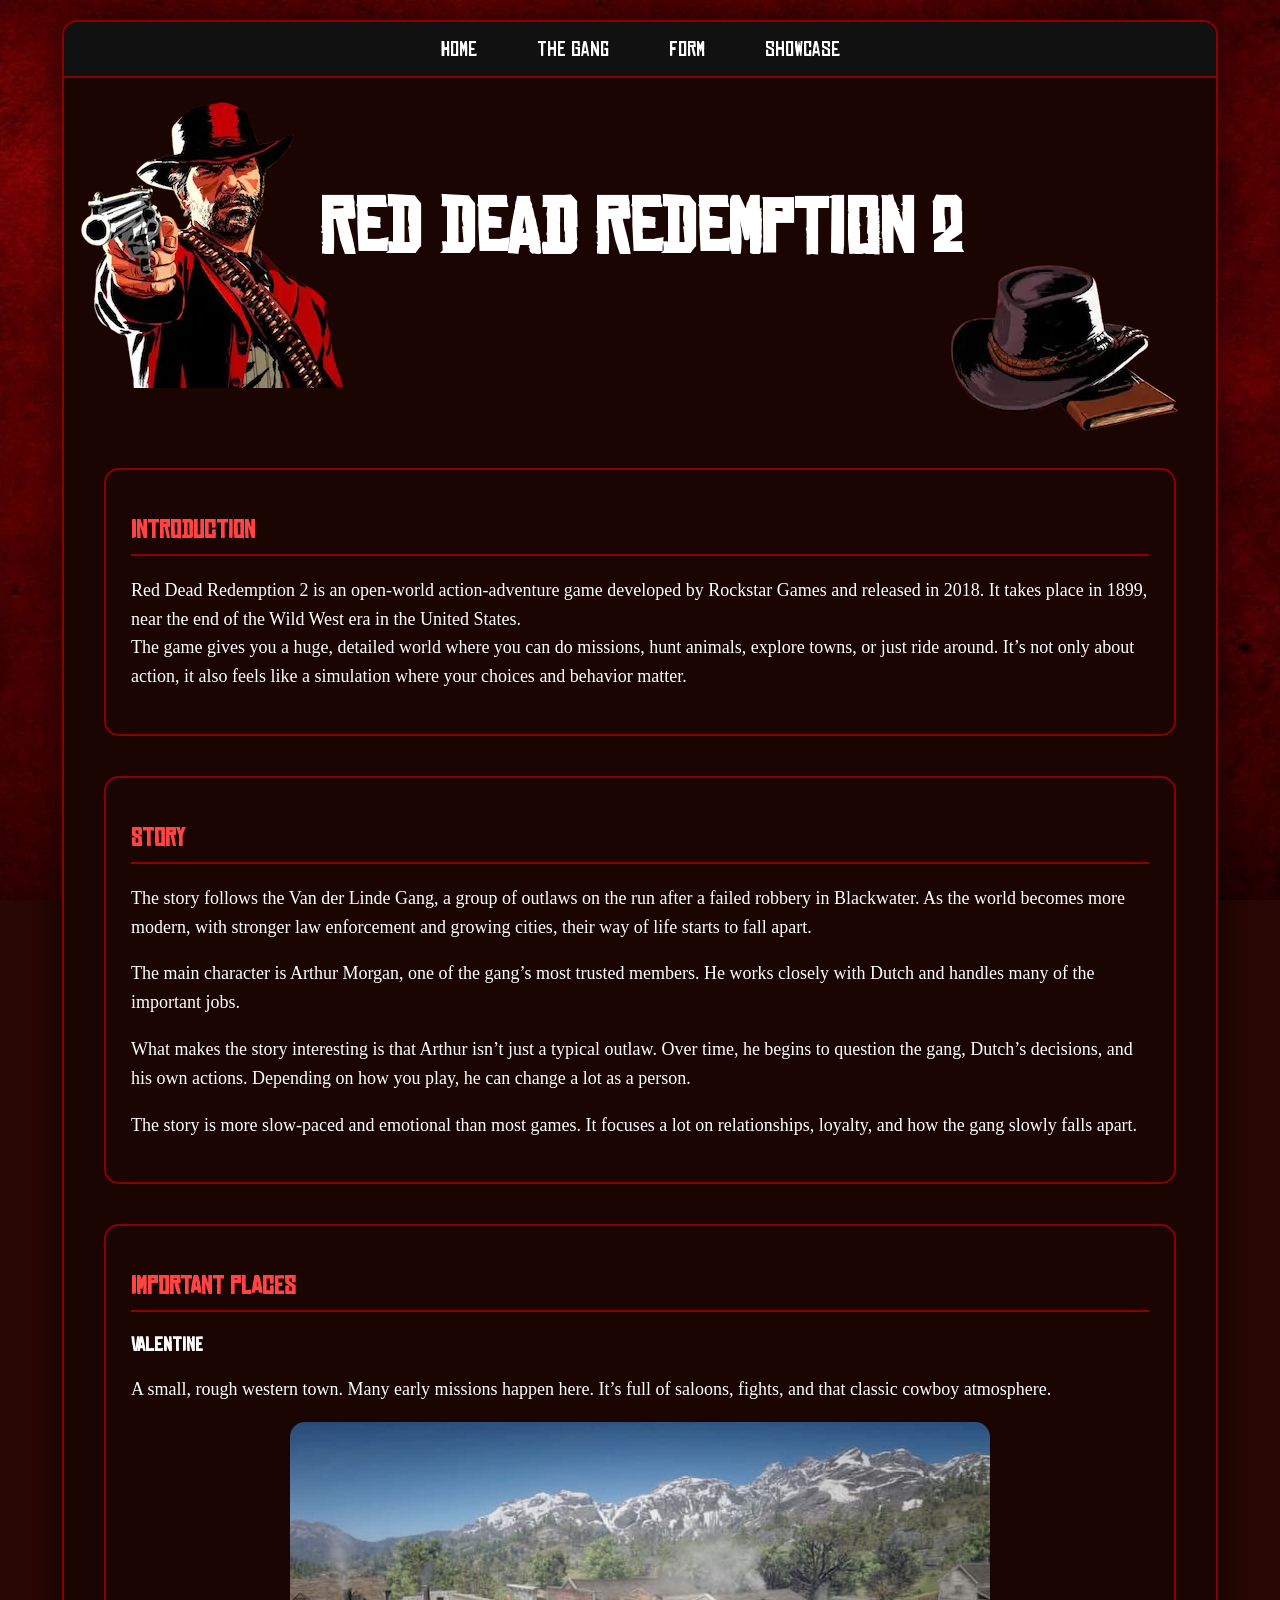
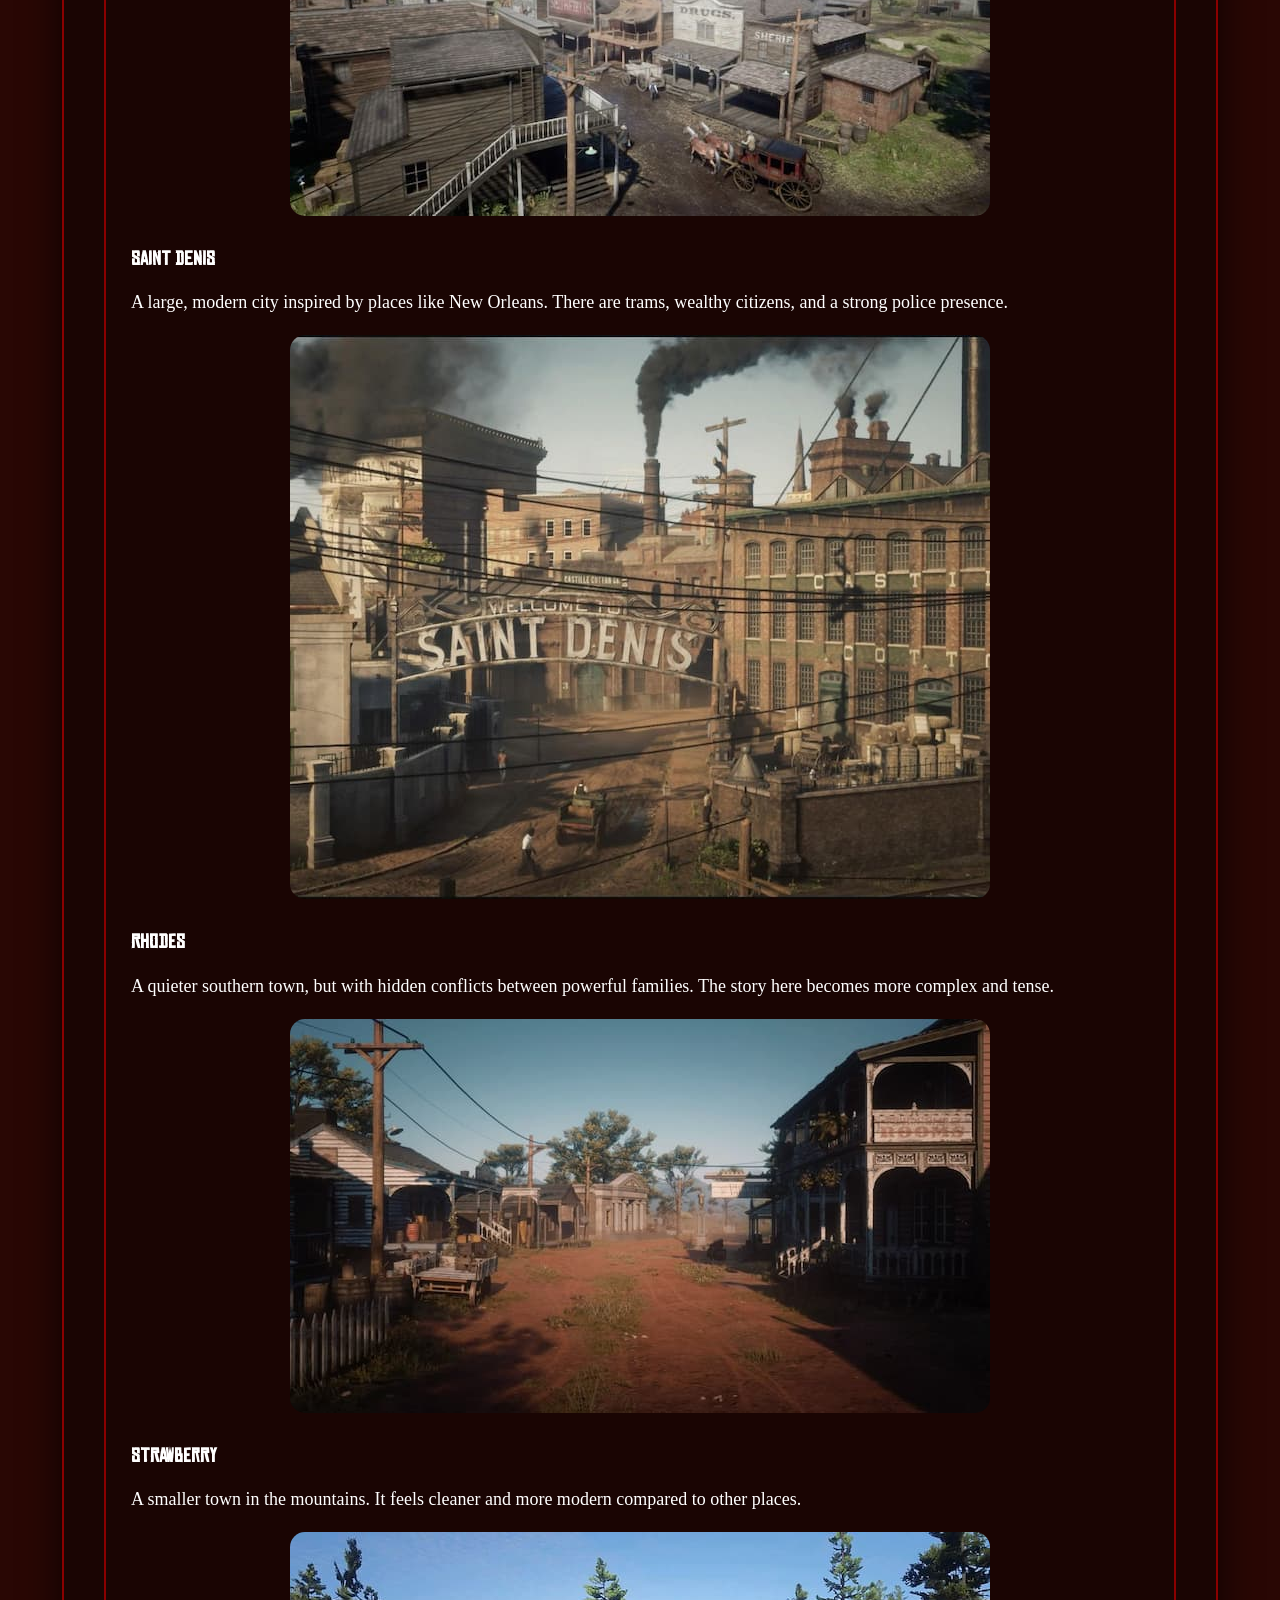
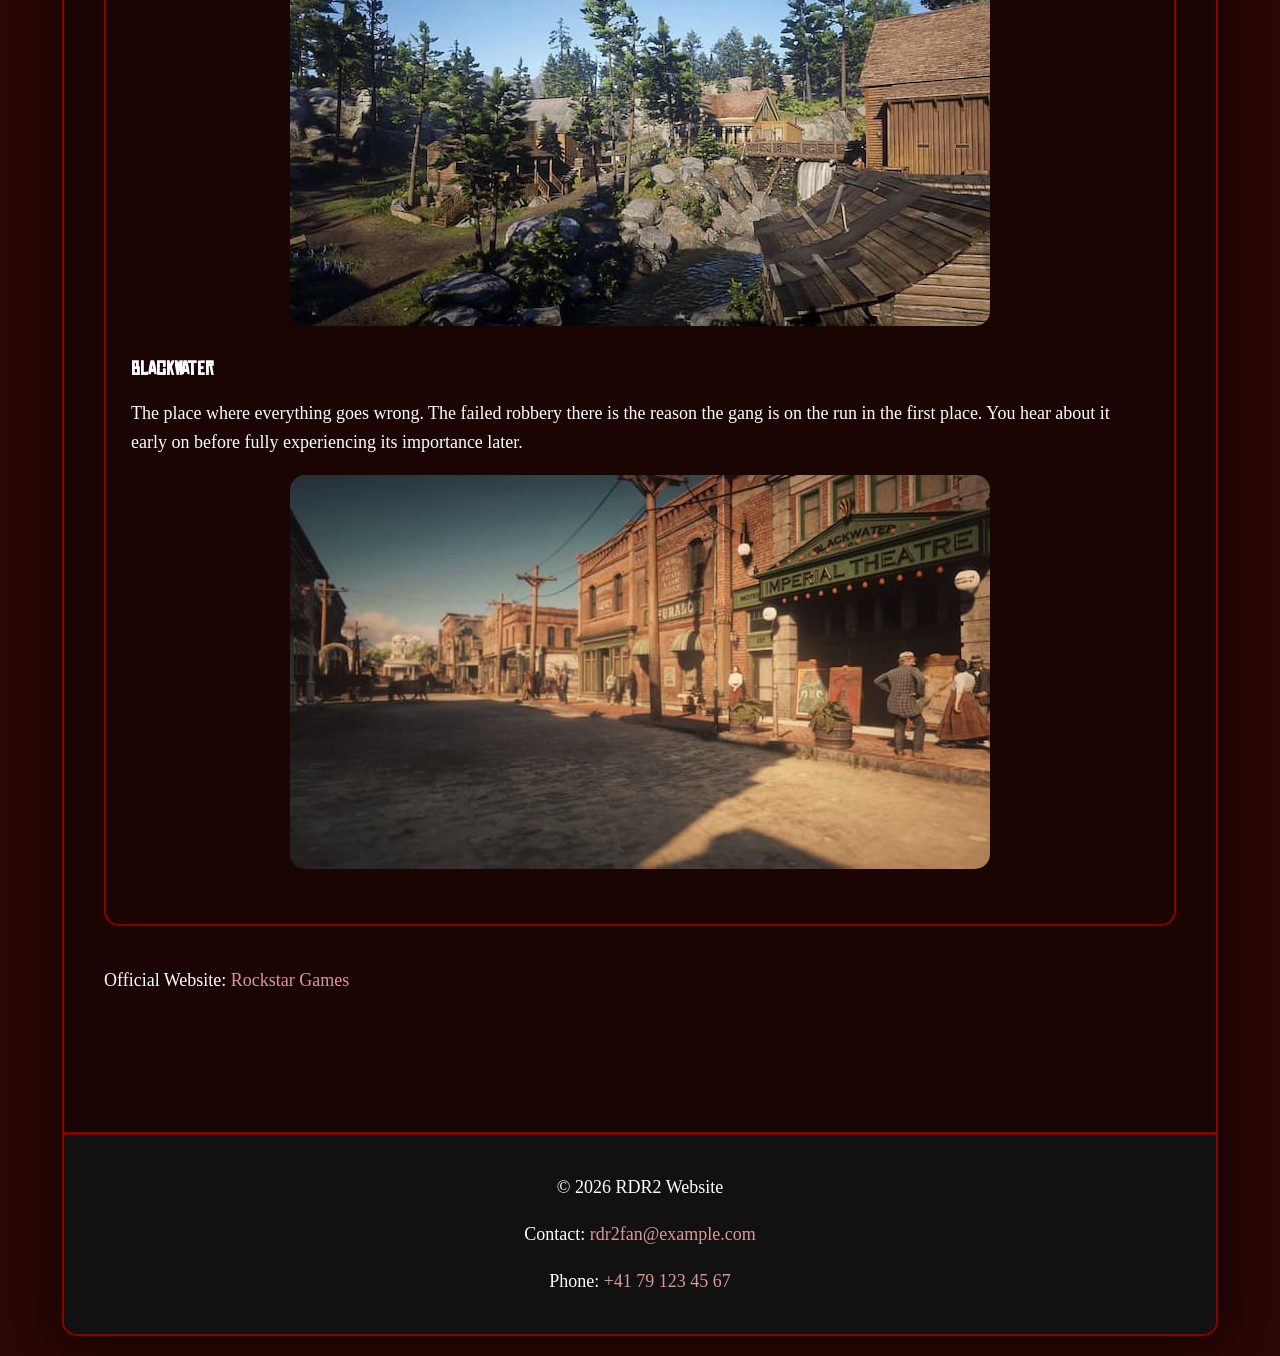
<file: index.html>
<!DOCTYPE html>
<html lang="en">
<head>
    <meta charset="UTF-8">
    <title>RDR2</title>
    <meta name="viewport" content="width=device-width, initial-scale=1.0">
    <meta name="description" content="Red Dead Redemption 2 Fan Website">
    <link rel="stylesheet" href="css/style.css">
</head>

<body>

<div class="page-container">

<header>
    <div class="navbar">
        <a href="index.html">Home</a>
        <a href="Gang.html">The Gang</a>
        <a href="form.html">Form</a>
        <a href="showcase.html">Showcase</a>

    </div>

    <div class="header">
        <h1 class="title">Red Dead Redemption 2</h1>
        <img loading="lazy" class="right-img" src="img/Arthur_Hat-removebg-preview.webp" alt="Arthur Hat">
        <img loading="lazy" class="left-img" src="img/Wallpaper_Arthur_Morgan___Red_Dead_Redemption_2-removebg-preview.webp"
             alt="Arthur Morgan">
    </div>
</header>

<main>

    <section>
        <h2>Introduction</h2>
        <p>
            Red Dead Redemption 2 is an open-world action-adventure game developed by Rockstar Games and released in
            2018. It takes place in 1899, near the end of the Wild West era in the United States.
            <br>
            The game gives you a huge, detailed world where you can do missions, hunt animals, explore towns, or just
            ride around. It’s not only about action, it also feels like a simulation where your choices and behavior
            matter.
        </p>
    </section>

    <section>
        <h2>Story</h2>
        <p>
            The story follows the Van der Linde Gang, a group of outlaws on the run after a failed robbery in
            Blackwater. As the world becomes more modern, with stronger law enforcement and growing cities, their way of
            life starts to fall apart.
        </p>
        <p>
            The main character is Arthur Morgan, one of the gang’s most trusted members. He works closely with Dutch and
            handles many of the important jobs.
        </p>
        <p>
            What makes the story interesting is that Arthur isn’t just a typical outlaw. Over time, he begins to
            question the gang, Dutch’s decisions, and his own actions. Depending on how you play, he can change a lot as
            a person.
        </p>
        <p>
            The story is more slow-paced and emotional than most games. It focuses a lot on relationships, loyalty, and
            how the gang slowly falls apart.
        </p>
    </section>

    <section>
        <h2>Important Places</h2>

        <h3>Valentine</h3>
        <p>A small, rough western town. Many early missions happen here. It’s full of saloons, fights, and that classic
            cowboy atmosphere.</p>

        <img loading="lazy" class="places" src="img/Valentine.jpg" alt="Valentine">

        <h3>Saint Denis</h3>
        <p>A large, modern city inspired by places like New Orleans. There are trams, wealthy citizens, and a strong
            police presence.</p>

        <img loading="lazy" class="places" src="img/Saint_denis.jpg" alt="Saint Denis">

        <h3>Rhodes</h3>
        <p>A quieter southern town, but with hidden conflicts between powerful families. The story here becomes more
            complex and tense.</p>

        <img loading="lazy" class="places" src="img/rhodes.jpg" alt="Rhodes">

        <h3>Strawberry</h3>
        <p>A smaller town in the mountains. It feels cleaner and more modern compared to other places.</p>

        <img loading="lazy" class="places" src="img/Strawberry.jpg" alt="Strawberry">

        <h3>Blackwater</h3>
        <p>The place where everything goes wrong. The failed robbery there is the reason the gang is on the run in the
            first place. You hear about it early on before fully experiencing its importance later.</p>

        <img loading="lazy" class="places" src="img/Blackwater.jpg" alt="Blackwater">

    </section>

    <p>
        Official Website:
        <a href="https://www.rockstargames.com/reddeadredemption2"
           target="_blank">
            Rockstar Games
        </a>
    </p>

</main>

<footer>
    <p>© 2026 RDR2 Website</p>
    <p>
        Contact:
        <a href="mailto:rdr2fan@example.com">
            rdr2fan@example.com
        </a>
    </p>
    <p>
        Phone:
        <a href="tel:+41791234567">
            +41 79 123 45 67
        </a>
    </p>
</footer>

</div>

</body>

</html>
</file>
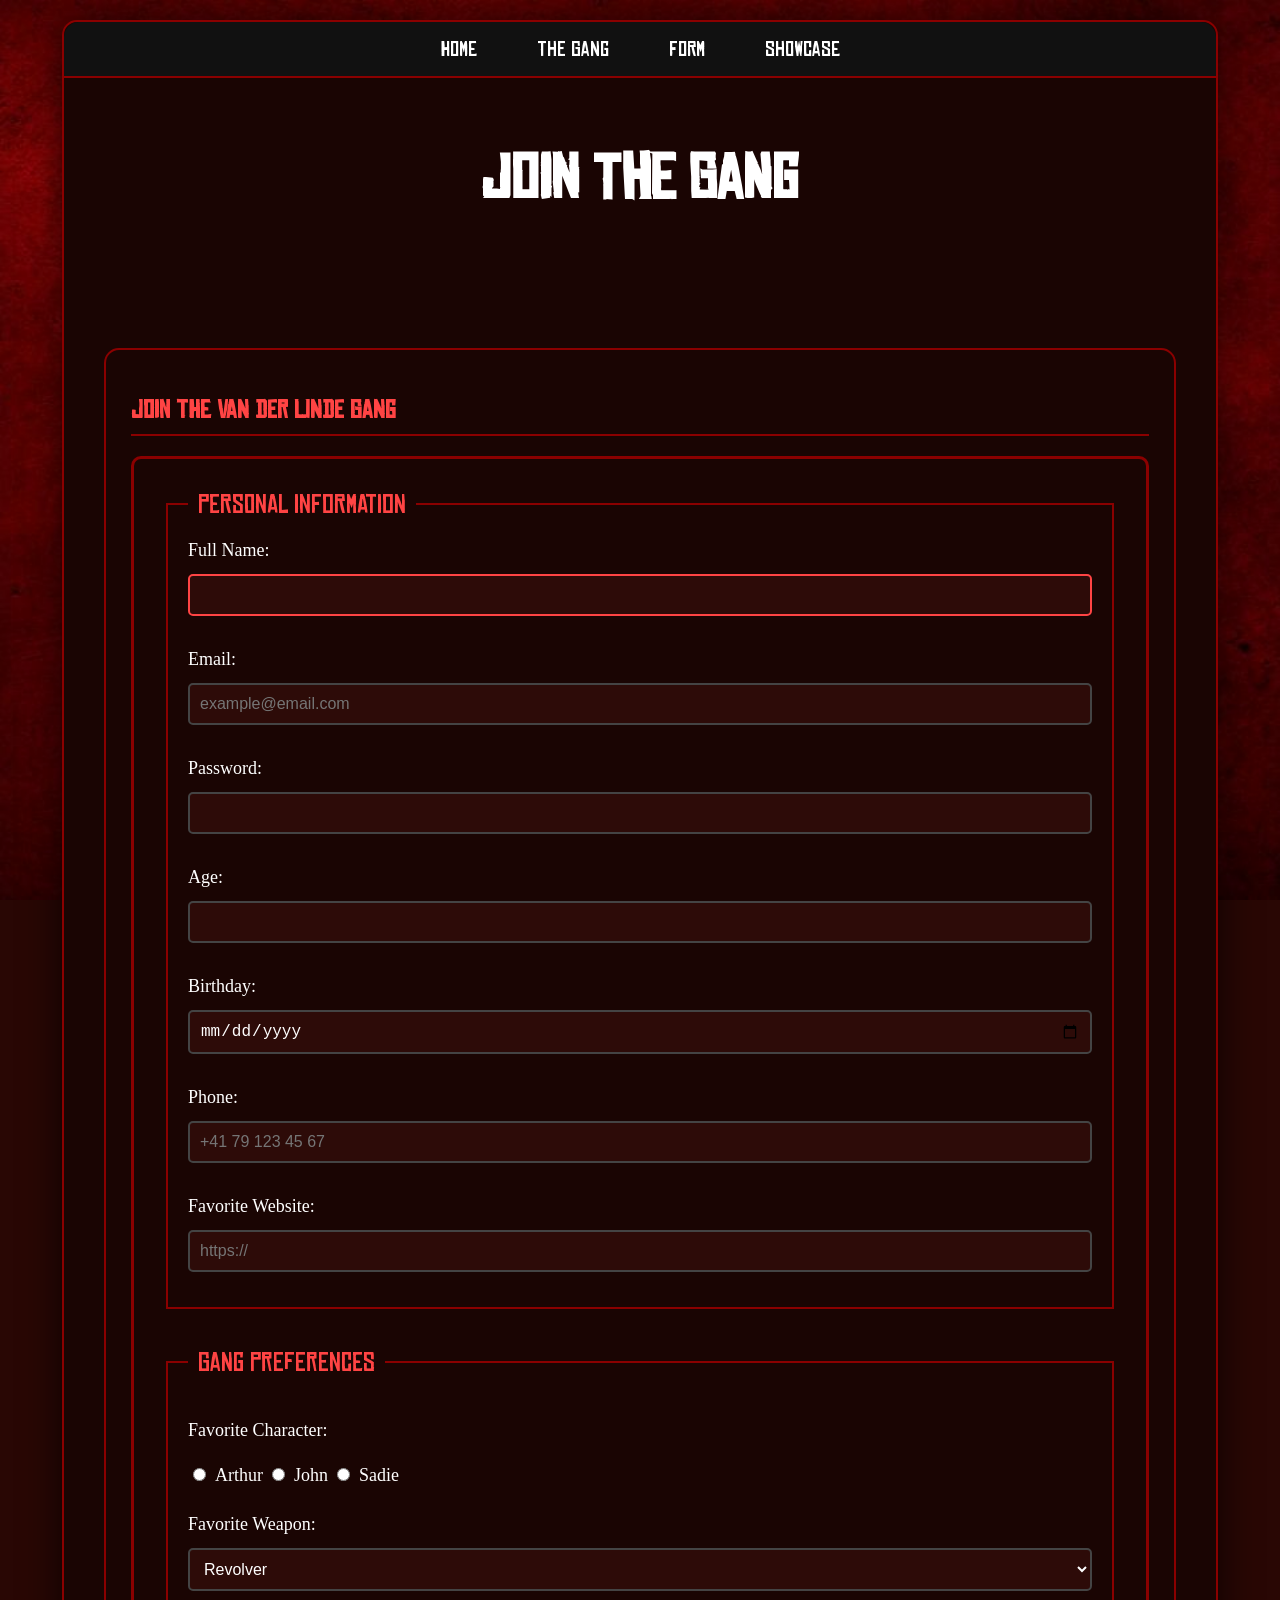
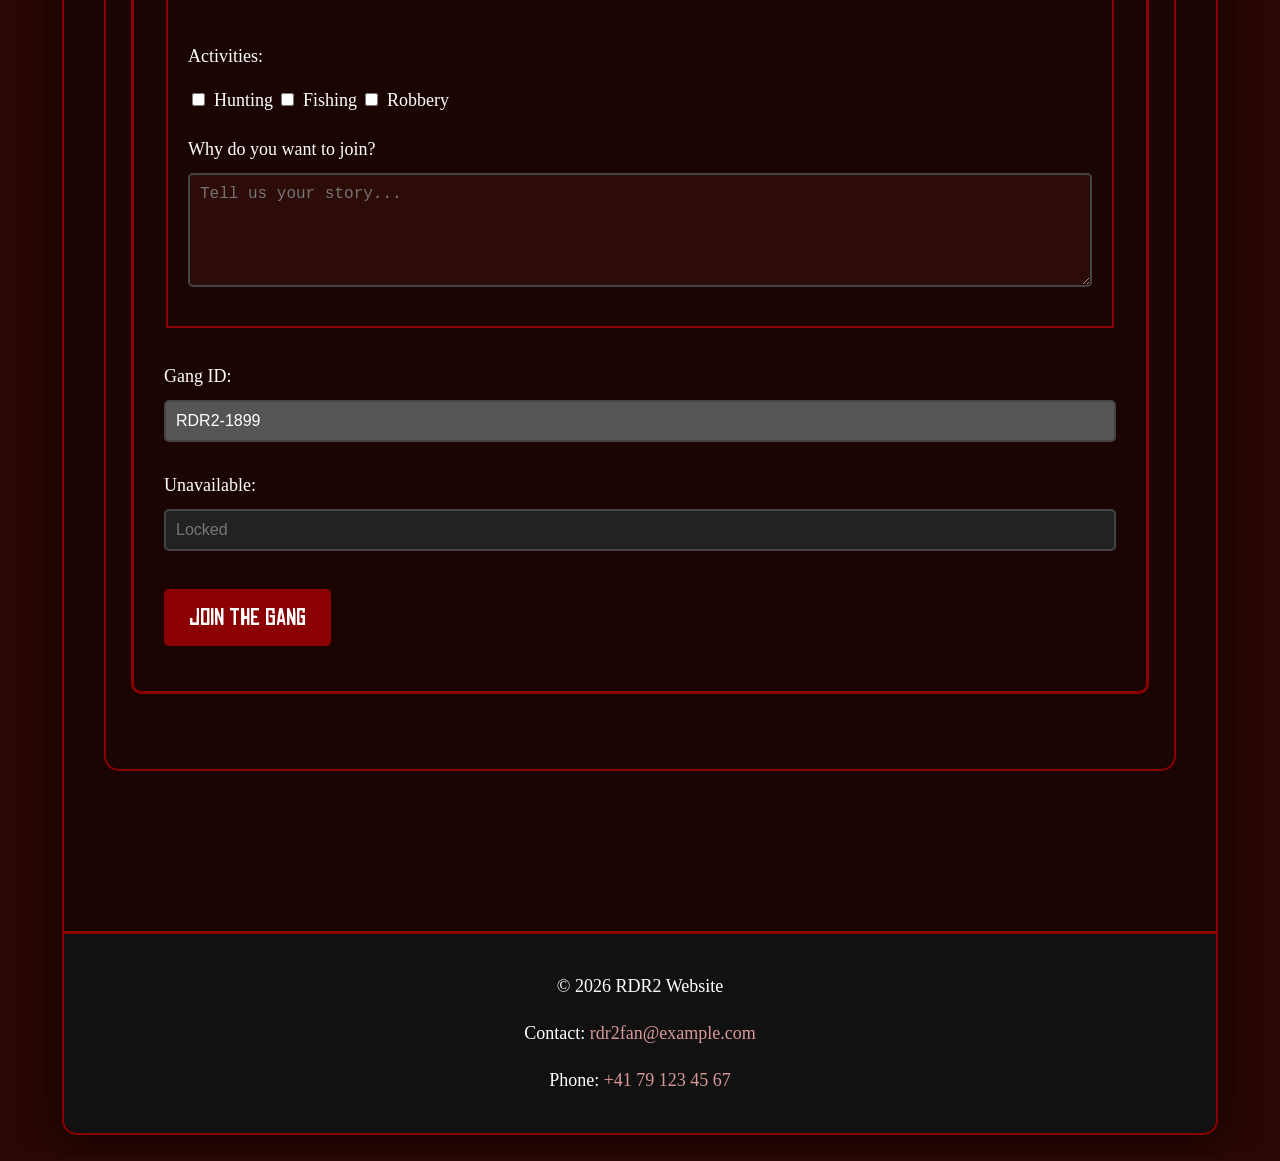
<file: form.html>
<!DOCTYPE html>
<html lang="en">
<head>
    <meta charset="UTF-8">
    <title>Showcase</title>
    <meta name="viewport" content="width=device-width, initial-scale=1.0">
    <link rel="stylesheet" href="css/style.css">
</head>

<body>

<div class="page-container">

<header>
    <div class="navbar">
        <a href="index.html">Home</a>
        <a href="Gang.html">The Gang</a>
        <a href="form.html">Form</a>
        <a href="showcase.html">Showcase</a>
    </div>

    <div class="header-gang">
        <h1 class="title-gang">Join The Gang</h1>
    </div>
</header>

<main>

    <section>
        <h2>Join the Van der Linde Gang</h2>

        <form action="https://gibm.becknet.ch/formular/formular.php" method="POST">

            <fieldset>
                <legend>Personal Information</legend>

                <label for="name">Full Name:</label>
                <input type="text" id="name" name="name"
                       required minlength="3" maxlength="30"
                       autofocus>

                <br><br>

                <label for="email">Email:</label>
                <input type="email" id="email" name="email"
                       placeholder="example@email.com"
                       required>

                <br><br>

                <label for="password">Password:</label>
                <input type="password" id="password" name="password"
                       required minlength="6">

                <br><br>

                <label for="age">Age:</label>
                <input type="number" id="age" name="age"
                       min="18" max="99">

                <br><br>

                <label for="birthday">Birthday:</label>
                <input type="date" id="birthday" name="birthday">

                <br><br>

                <label for="phone">Phone:</label>
                <input type="tel" id="phone" name="phone"
                       placeholder="+41 79 123 45 67">

                <br><br>

                <label for="website">Favorite Website:</label>
                <input type="url" id="website" name="website"
                       placeholder="https://">

            </fieldset>

            <br>

            <fieldset>
                <legend>Gang Preferences</legend>

                <p>Favorite Character:</p>

                <input type="radio" id="arthur" name="favorite_character" value="Arthur">
                <label for="arthur">Arthur</label>

                <input type="radio" id="john" name="favorite_character" value="John">
                <label for="john">John</label>

                <input type="radio" id="sadie" name="favorite_character" value="Sadie">
                <label for="sadie">Sadie</label>

                <br><br>

                <label for="weapon">Favorite Weapon:</label>

                <select id="weapon" name="weapon">
                    <option value="revolver">Revolver</option>
                    <option value="rifle">Rifle</option>
                    <option value="shotgun">Shotgun</option>
                </select>

                <br><br>

                <p>Activities:</p>

                <input type="checkbox" id="hunting" name="activities" value="Hunting">
                <label for="hunting">Hunting</label>

                <input type="checkbox" id="fishing" name="activities" value="Fishing">
                <label for="fishing">Fishing</label>

                <input type="checkbox" id="robbery" name="activities" value="Robbery">
                <label for="robbery">Robbery</label>

                <br><br>

                <label for="story">Why do you want to join?</label>
                <br>

                <textarea id="story" name="story"
                          rows="5" cols="40"
                          minlength="10"
                          maxlength="300"
                          placeholder="Tell us your story..."></textarea>

            </fieldset>

            <br>

            <label for="gangid">Gang ID:</label>
            <input type="text" id="gangid" value="RDR2-1899" readonly>

            <br><br>

            <label for="disabledfield">Unavailable:</label>
            <input type="text" id="disabledfield" value="Locked" disabled>

            <br><br>

            <input type="submit" value="Join the Gang">

        </form>

    </section>

</main>

<footer>
    <p>© 2026 RDR2 Website</p>
    <p>
        Contact:
        <a href="mailto:rdr2fan@example.com">
            rdr2fan@example.com
        </a>
    </p>
    <p>
        Phone:
        <a href="tel:+41791234567">
            +41 79 123 45 67
        </a>
    </p>
</footer>

</div>

</body>

</html>
</file>
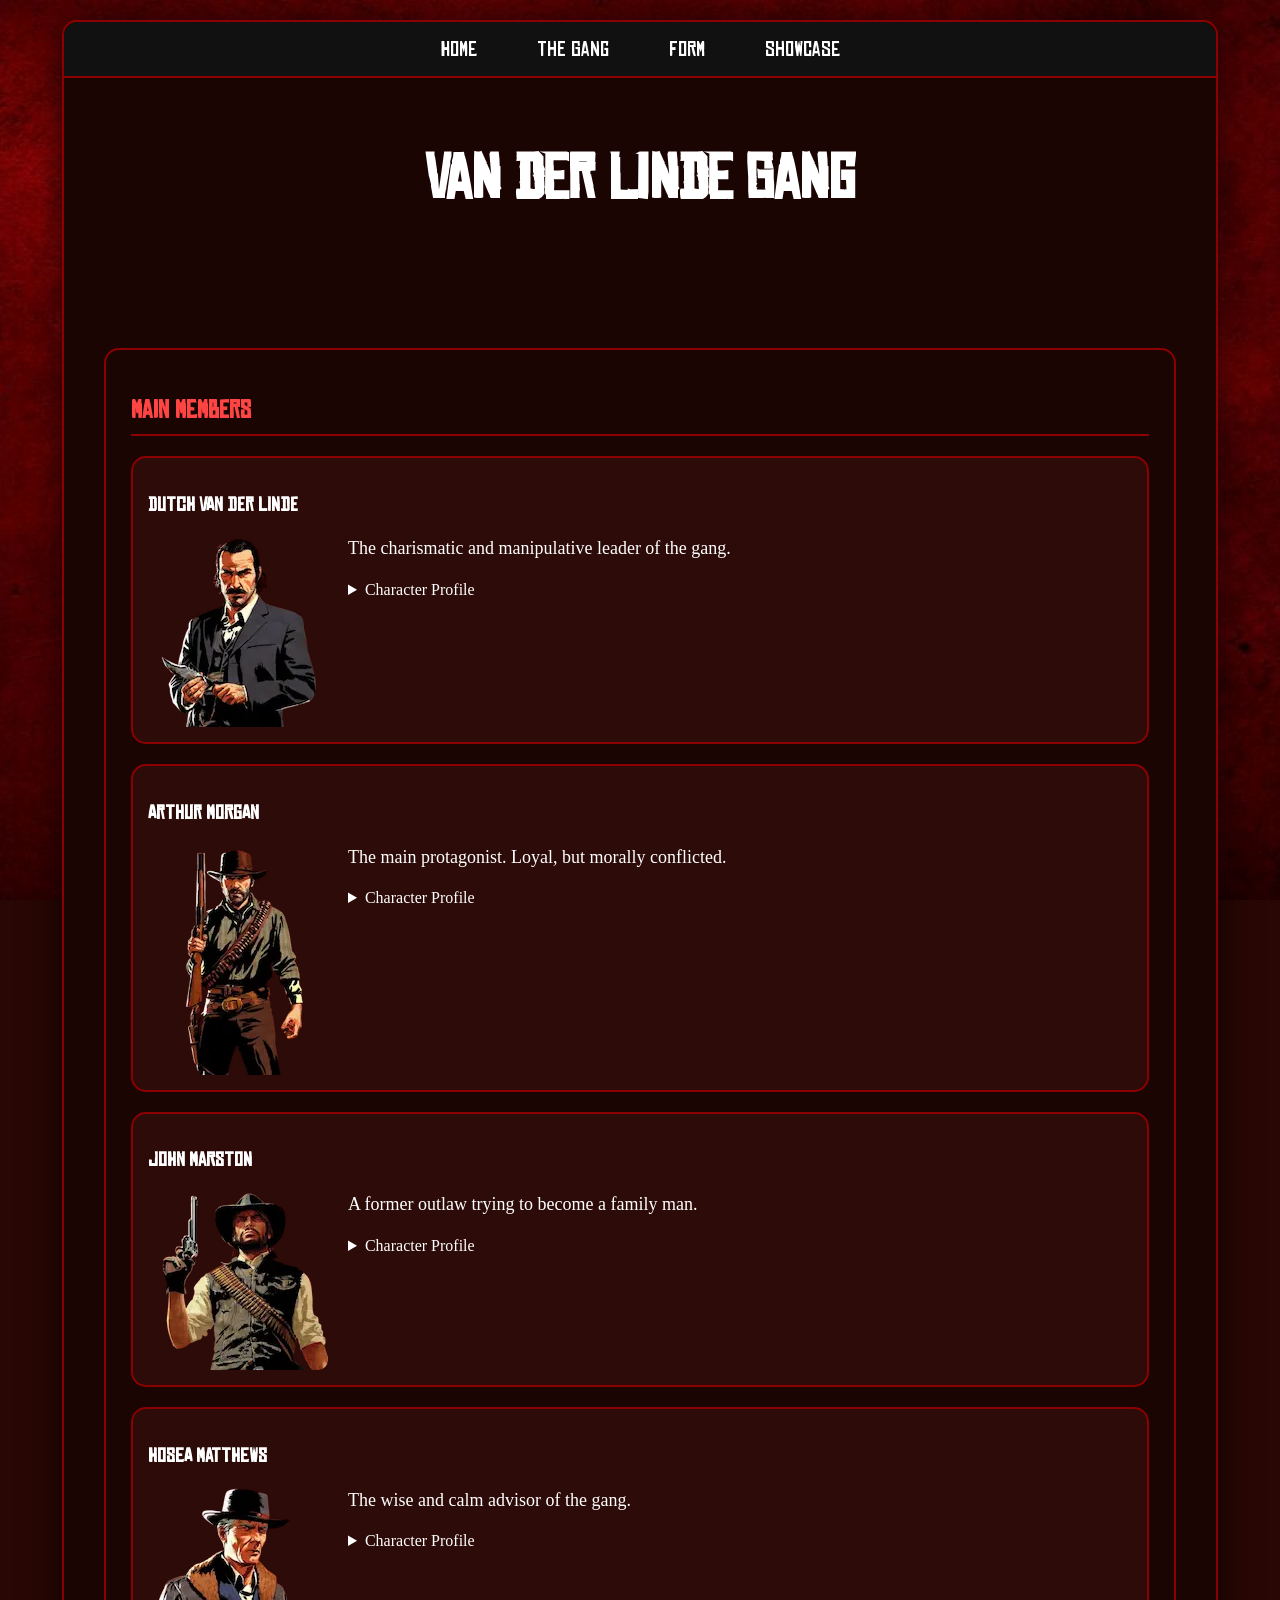
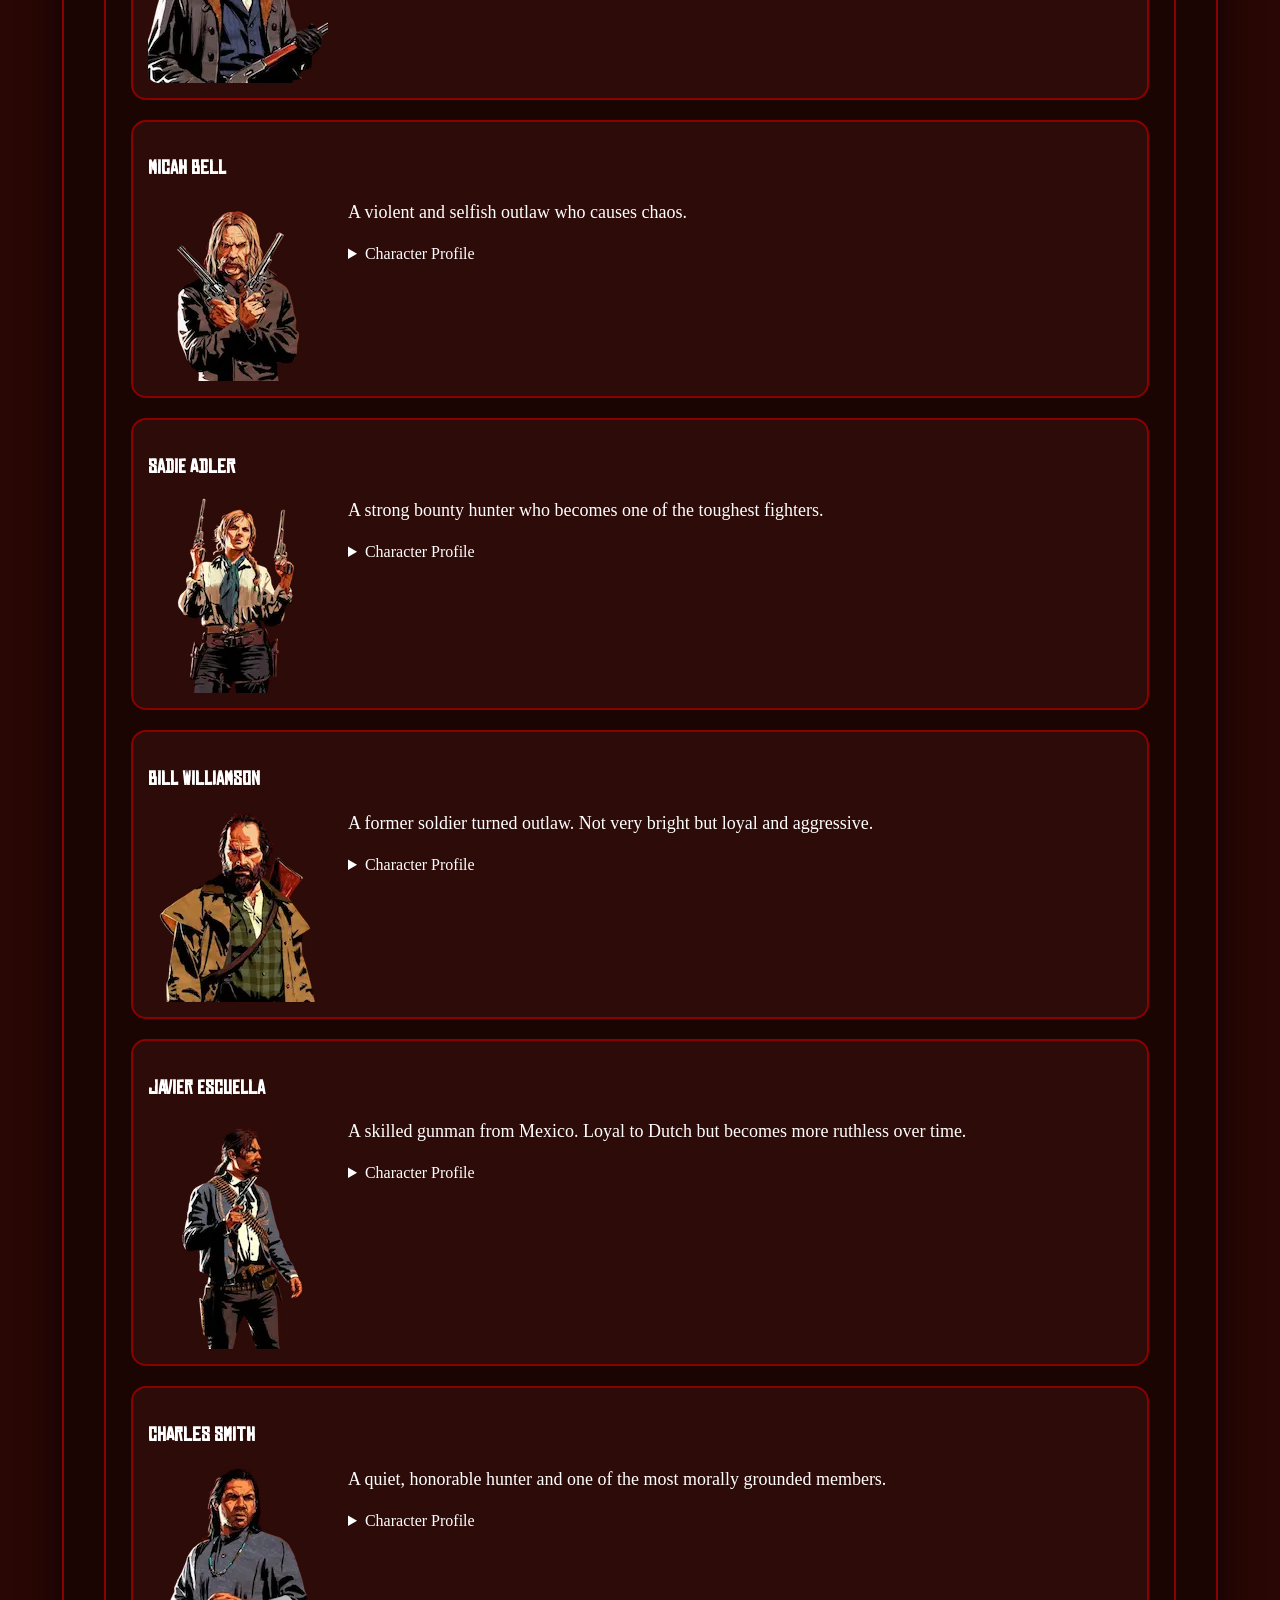
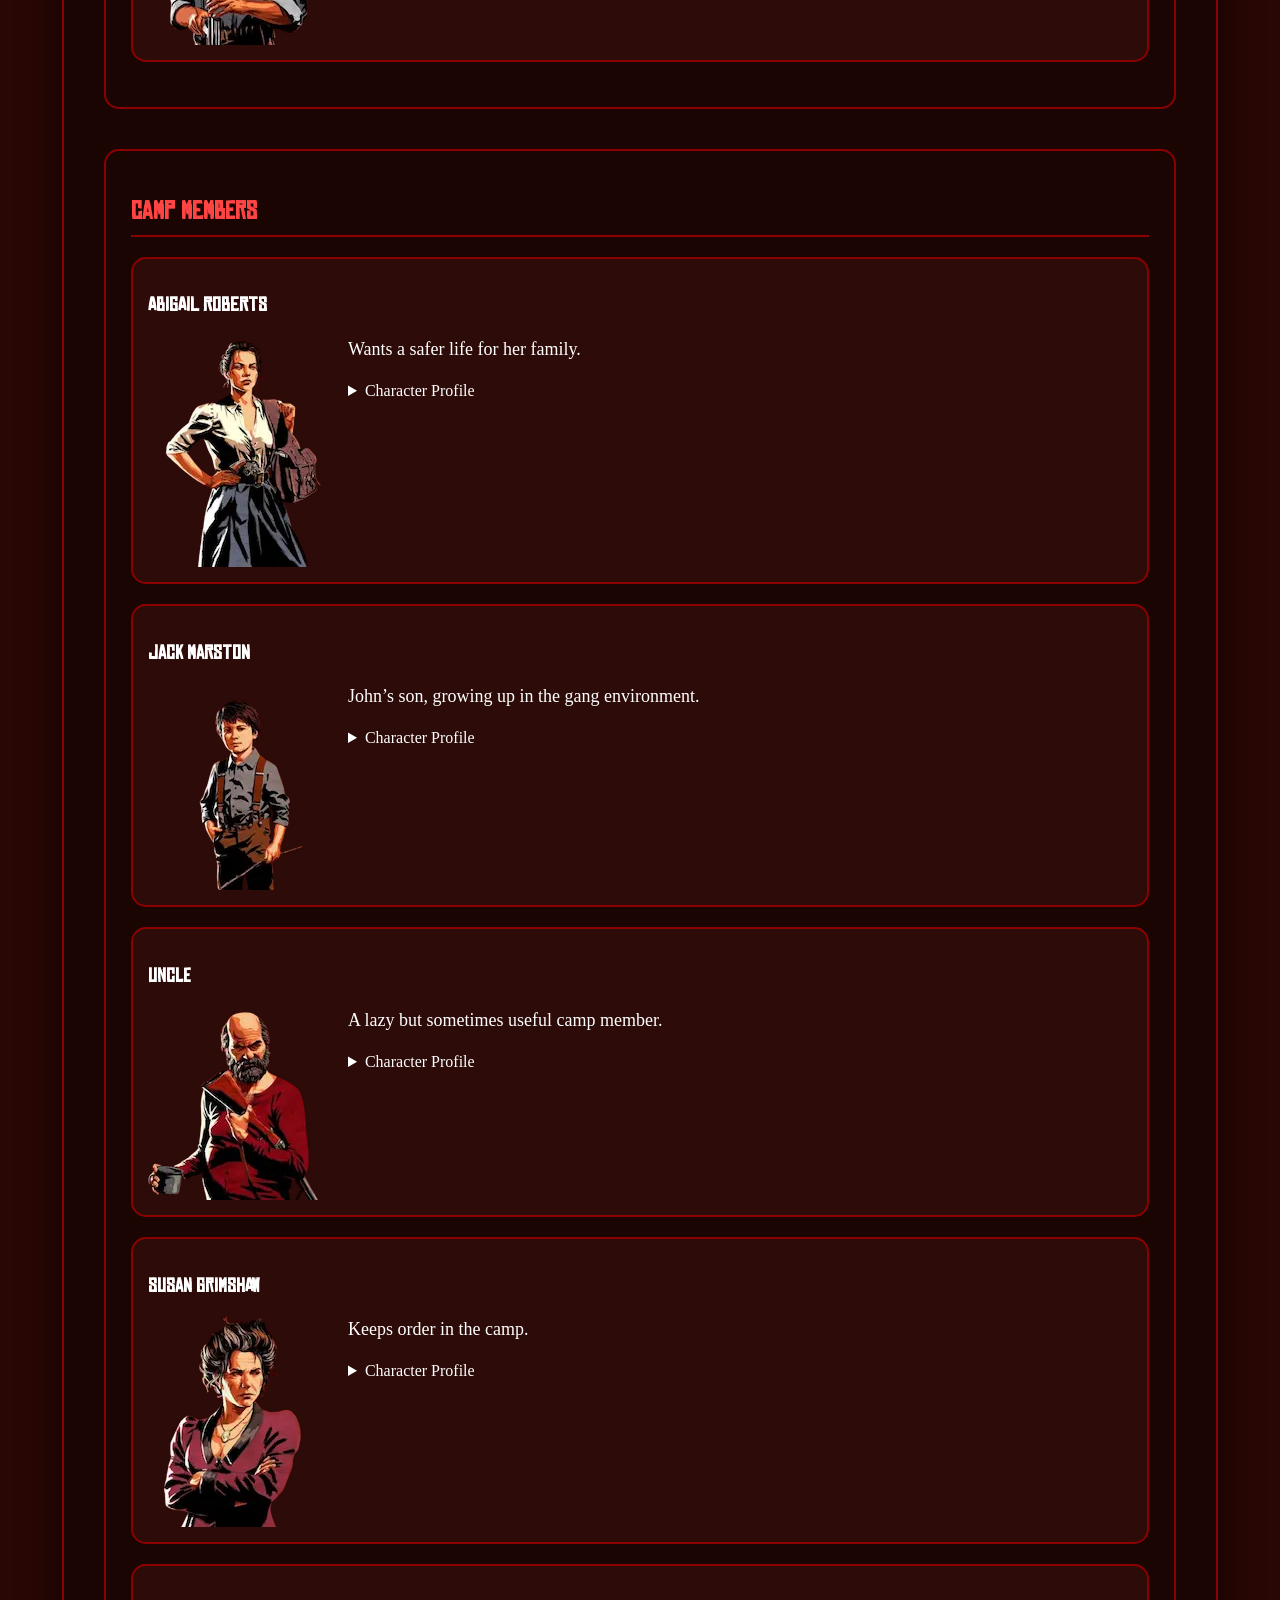
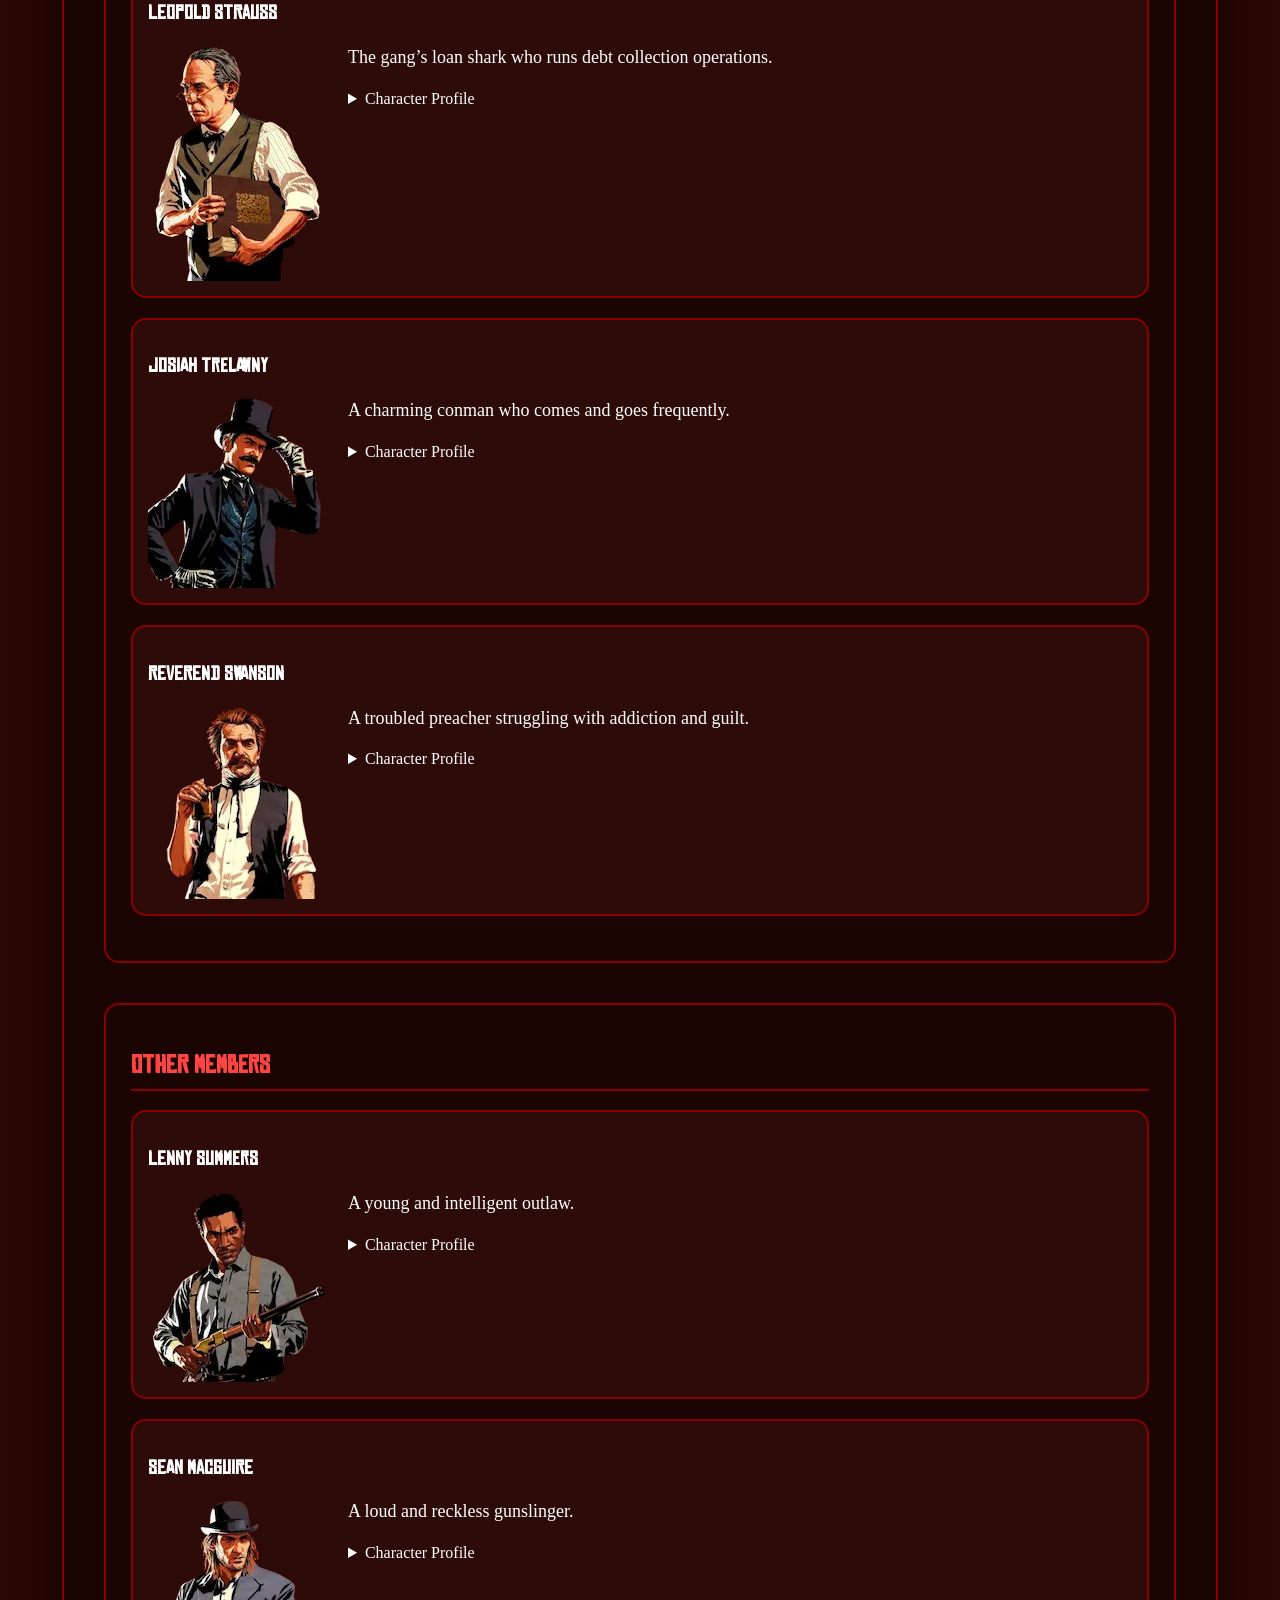
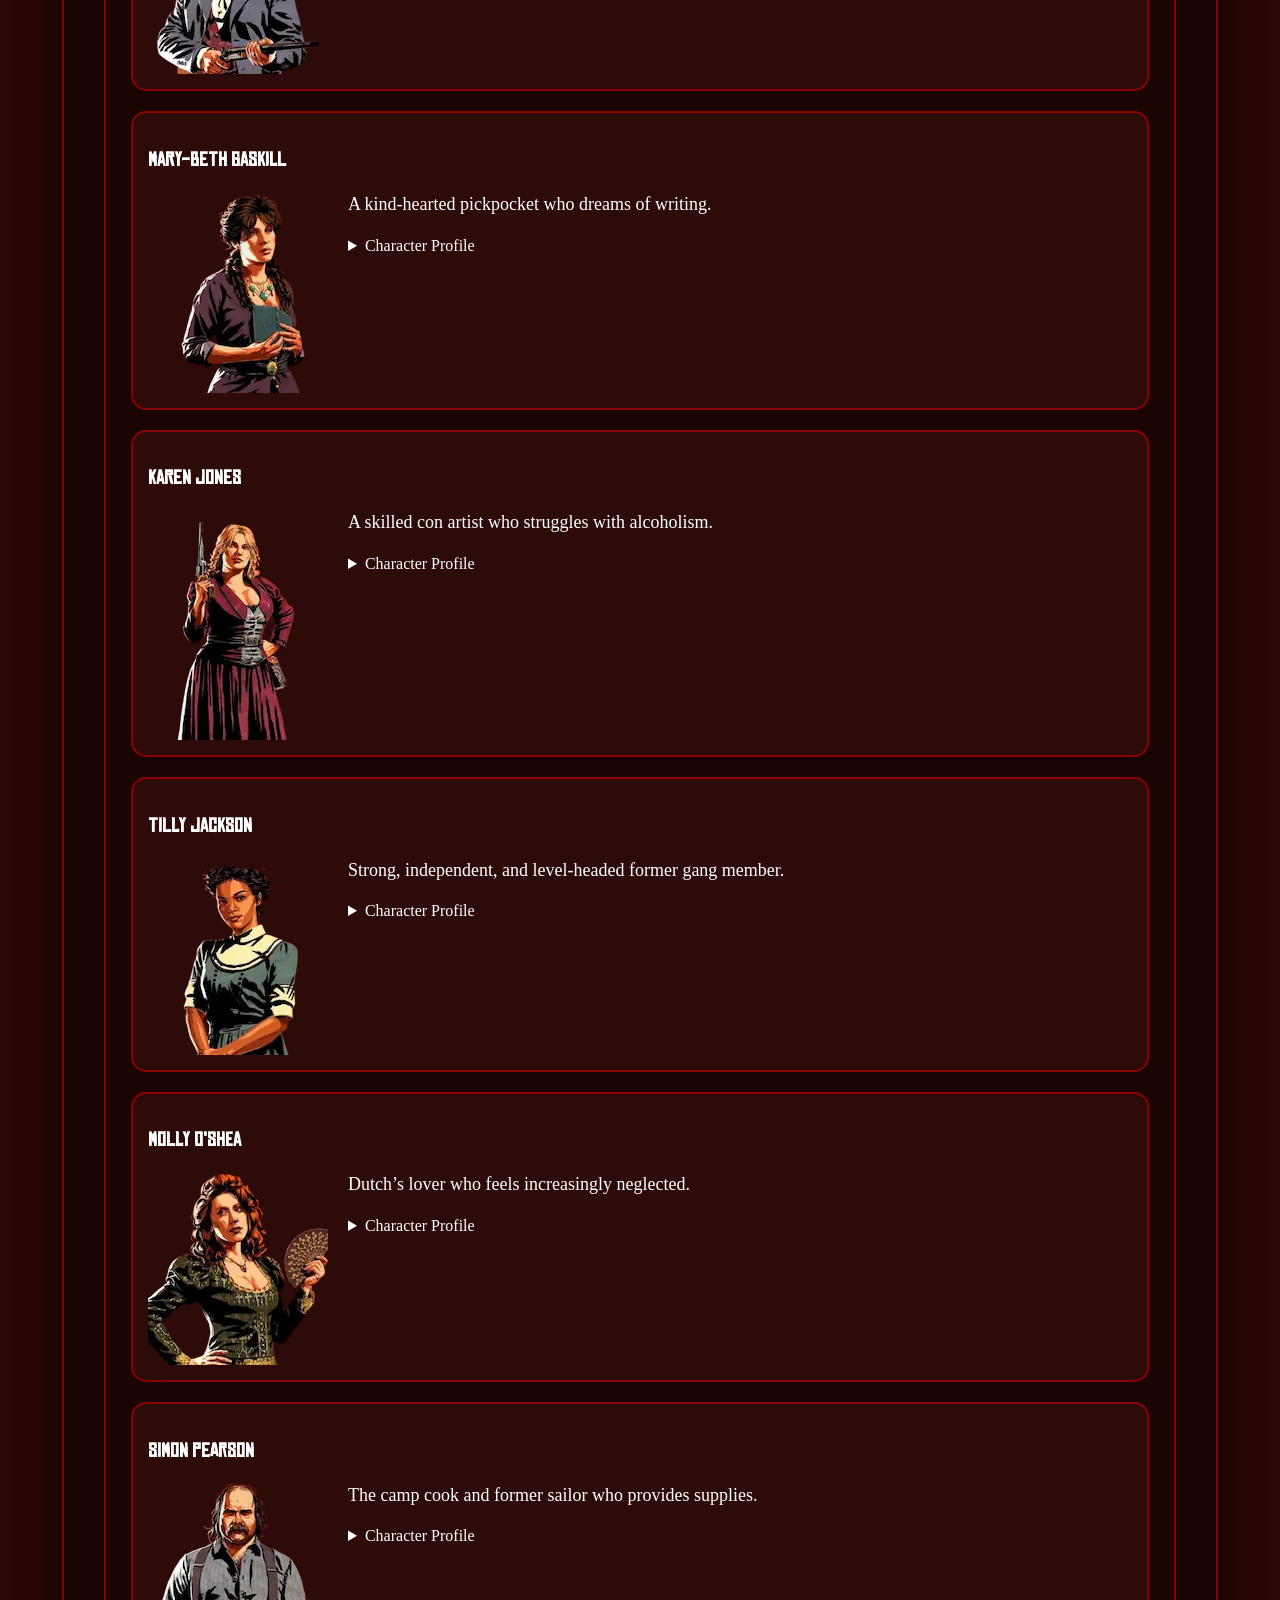
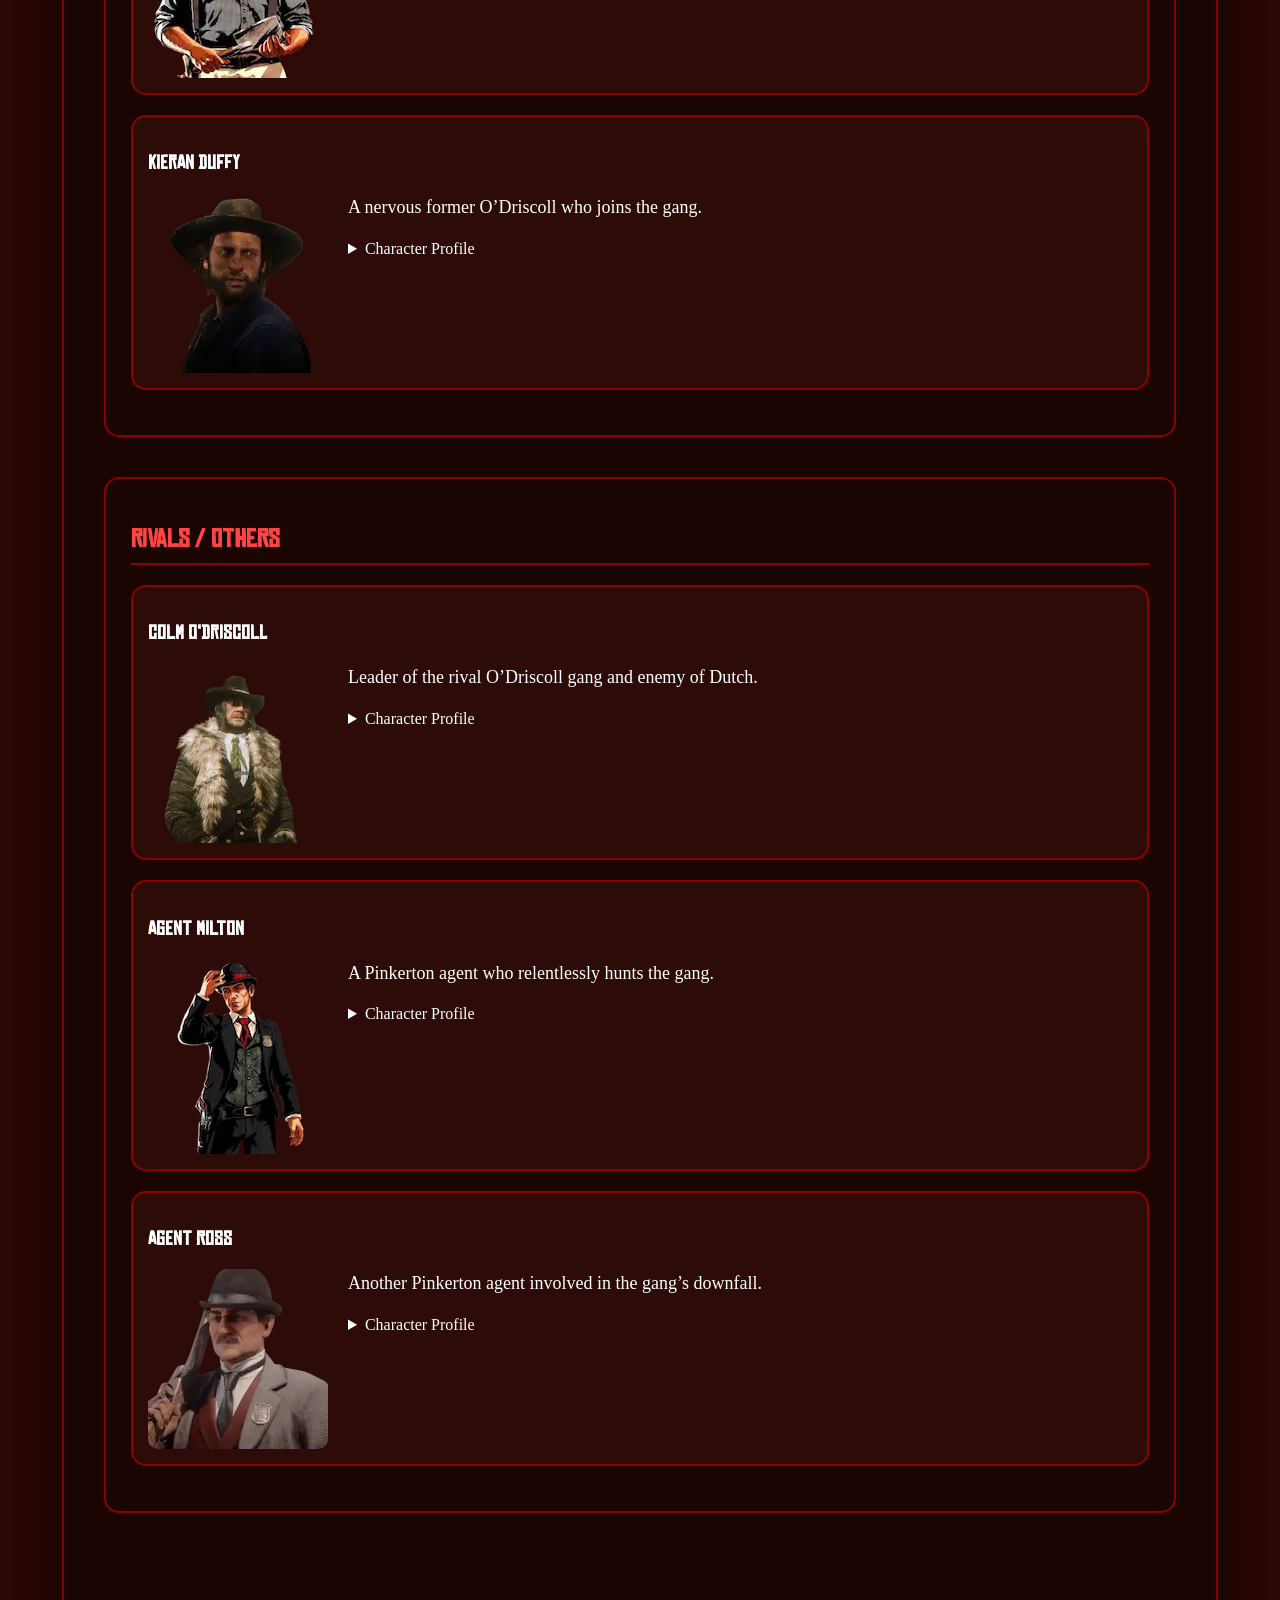
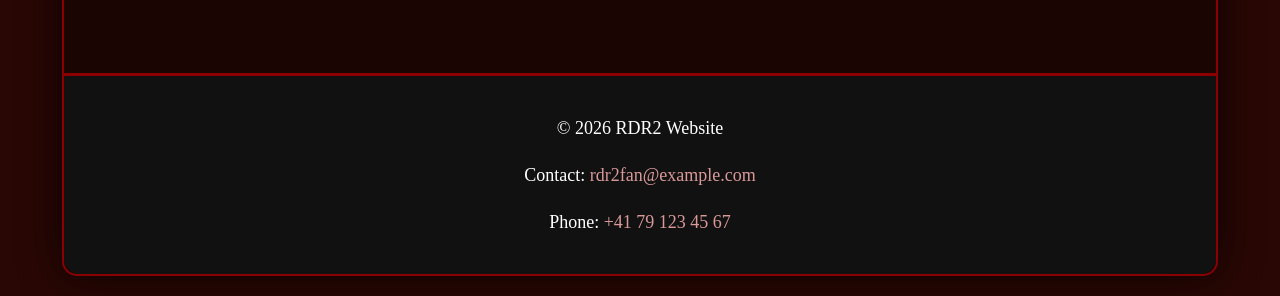
<file: Gang.html>
<!DOCTYPE html>
<html lang="en">
<head>
    <meta charset="UTF-8">
    <title>The Gang</title>
    <meta name="viewport" content="width=device-width, initial-scale=1.0">
    <link rel="stylesheet" href="css/style.css">
</head>

<body>

<div class="page-container">

<header>
    <div class="navbar">
        <a href="index.html">Home</a>
        <a href="Gang.html">The Gang</a>
        <a href="form.html">Form</a>
        <a href="showcase.html">Showcase</a>
    </div>

    <div class="header-gang">
        <h1 class="title-gang">Van der Linde Gang</h1>
    </div>
</header>

<main>

    <section>
        <h2>Main Members</h2>

        <article>
            <h3>Dutch van der Linde</h3>

            <img loading="lazy" src="img/Gang/Dutch_van_der_Linde-removebg-preview.webp" alt="Dutch van der Linde">

            <p>The charismatic and manipulative leader of the gang.</p>

            <details class="profile">
                <summary>Character Profile</summary>
                <p><strong>Role:</strong> Gang Leader</p>
                <p><strong>Age (1899):</strong> 44</p>
                <p><strong>Death Year:</strong> 1911</p>
                <ul>
                    <li>Founder of the Van der Linde Gang.</li>
                    <li>Believes in freedom and living outside society.</li>
                    <li>Becomes increasingly paranoid over time.</li>
                </ul>
            </details>
        </article>

        <article>
            <h3>Arthur Morgan</h3>

            <img loading="lazy" src="img/Gang/Arthur%20Morgan.webp" alt="Arthur Morgan">

            <p>The main protagonist. Loyal, but morally conflicted.</p>

            <details class="profile">
                <summary>Character Profile</summary>
                <p><strong>Role:</strong> Main Protagonist</p>
                <p><strong>Age (1899):</strong> 36</p>
                <p><strong>Death Year:</strong> 1899</p>
                <ul>
                    <li>Dutch's most trusted member.</li>
                    <li>Keeps a journal filled with drawings and thoughts.</li>
                    <li>One of the most beloved video game characters ever.</li>
                </ul>
            </details>
        </article>

        <article>
            <h3>John Marston</h3>

            <img loading="lazy" src="img/Gang/John-removebg-preview.webp" alt="John Marston">

            <p>A former outlaw trying to become a family man.</p>

            <details class="profile">
                <summary>Character Profile</summary>
                <p><strong>Role:</strong> Former Outlaw</p>
                <p><strong>Age (1899):</strong> 26</p>
                <p><strong>Death Year:</strong> 1911</p>
                <ul>
                    <li>Main protagonist of RDR1.</li>
                    <li>Husband of Abigail.</li>
                    <li>Father of Jack Marston.</li>
                </ul>
            </details>
        </article>

        <article>
            <h3>Hosea Matthews</h3>

            <img loading="lazy" src="img/Gang/Hosea-removebg-preview.webp" alt="Hosea Matthews">

            <p>The wise and calm advisor of the gang.</p>

            <details class="profile">
                <summary>Character Profile</summary>
                <p><strong>Role:</strong> Advisor / Co-Founder</p>
                <p><strong>Age (1899):</strong> 55</p>
                <p><strong>Death Year:</strong> 1899</p>
                <ul>
                    <li>Co-founded the gang with Dutch.</li>
                    <li>Acts as a father figure to Arthur.</li>
                </ul>
            </details>
        </article>

        <article>
            <h3>Micah Bell</h3>

            <img loading="lazy" src="img/Gang/Rat-removebg-preview.webp" alt="Micah Bell">

            <p>A violent and selfish outlaw who causes chaos.</p>

            <details class="profile">
                <summary>Character Profile</summary>
                <p><strong>Role:</strong> Outlaw</p>
                <p><strong>Age (1899):</strong> About 39</p>
                <p><strong>Death Year:</strong> 1907</p>
                <ul>
                    <li>Betrays the gang.</li>
                    <li>One of the most hated villains in gaming.</li>
                </ul>
            </details>
        </article>

        <article>
            <h3>Sadie Adler</h3>

            <img loading="lazy" src="img/Gang/Sadie_Adler-removebg-preview.webp" alt="Sadie Adler">

            <p>A strong bounty hunter who becomes one of the toughest fighters.</p>

            <details class="profile">
                <summary>Character Profile</summary>
                <p><strong>Role:</strong> Bounty Hunter</p>
                <p><strong>Age (1899):</strong> About 25–30</p>
                <p><strong>Death Year:</strong> Unknown</p>
                <ul>
                    <li>Survives the events of RDR2.</li>
                    <li>One of the best gunfighters in the gang.</li>
                </ul>
            </details>
        </article>

        <article>
            <h3>Bill Williamson</h3>

            <img loading="lazy" src="img/Gang/Bill-removebg-preview.webp" alt="Bill Williamson">

            <p>A former soldier turned outlaw. Not very bright but loyal and aggressive.</p>

            <details class="profile">
                <summary>Character Profile</summary>
                <p><strong>Role:</strong> Outlaw</p>
                <p><strong>Age (1899):</strong> 33</p>
                <p><strong>Death Year:</strong> 1911</p>
                <ul>
                    <li>Served in the U.S. Army.</li>
                    <li>Later forms his own gang.</li>
                </ul>
            </details>
        </article>

        <article>
            <h3>Javier Escuella</h3>

            <img loading="lazy" src="img/Gang/Javier-removebg-preview.webp" alt="Javier Escuella">

            <p>A skilled gunman from Mexico. Loyal to Dutch but becomes more ruthless over time.</p>

            <details class="profile">
                <summary>Character Profile</summary>
                <p><strong>Role:</strong> Gunslinger</p>
                <p><strong>Age (1899):</strong> 26</p>
                <p><strong>Death Year:</strong> 1911 (or unknown)</p>
                <ul>
                    <li>Talented guitarist and singer.</li>
                    <li>One of Dutch's most loyal followers.</li>
                </ul>
            </details>
        </article>

        <article>
            <h3>Charles Smith</h3>

            <img loading="lazy" src="img/Gang/Charles-removebg-preview.webp" alt="Charles Smith">

            <p>A quiet, honorable hunter and one of the most morally grounded members.</p>

            <details class="profile">
                <summary>Character Profile</summary>
                <p><strong>Role:</strong> Hunter / Scout</p>
                <p><strong>Age (1899):</strong> About 27</p>
                <p><strong>Death Year:</strong> Unknown</p>
                <ul>
                    <li>Half Native American, half African American.</li>
                    <li>Helps John build Beecher's Hope.</li>
                </ul>
            </details>
        </article>

    </section>

    <section>
        <h2>Camp Members</h2>

        <article>
            <h3>Abigail Roberts</h3>

            <img loading="lazy" src="img/Gang/Abigail-removebg-preview.webp" alt="Abigail Roberts">

            <p>Wants a safer life for her family.</p>

            <details class="profile">
                <summary>Character Profile</summary>
                <p><strong>Role:</strong> Camp Member</p>
                <p><strong>Age (1899):</strong> 22</p>
                <p><strong>Death Year:</strong> 1914</p>
                <ul>
                    <li>John’s wife.</li>
                    <li>Jack’s mother.</li>
                </ul>
            </details>
        </article>

        <article>
            <h3>Jack Marston</h3>

            <img loading="lazy" src="img/Gang/Jack-removebg-preview.webp" alt="Jack Marston">

            <p>John’s son, growing up in the gang environment.</p>

            <details class="profile">
                <summary>Character Profile</summary>
                <p><strong>Role:</strong> Camp Member</p>
                <p><strong>Age (1899):</strong> 4</p>
                <p><strong>Death Year:</strong> Unknown</p>
                <ul>
                    <li>Becomes playable in RDR1.</li>
                </ul>
            </details>
        </article>

        <article>
            <h3>Uncle</h3>

            <img loading="lazy" src="img/Gang/Uncle-removebg-preview.webp" alt="Uncle">

            <p>A lazy but sometimes useful camp member.</p>

            <details class="profile">
                <summary>Character Profile</summary>
                <p><strong>Role:</strong> Camp Member</p>
                <p><strong>Age (1899):</strong> 50–60</p>
                <p><strong>Death Year:</strong> 1911</p>
                <ul>
                    <li>Famous for lumbago.</li>
                </ul>
            </details>
        </article>

        <article>
            <h3>Susan Grimshaw</h3>

            <img loading="lazy" src="img/Gang/Susan-removebg-preview.webp" alt="Susan Grimshaw">

            <p>Keeps order in the camp.</p>

            <details class="profile">
                <summary>Character Profile</summary>
                <p><strong>Role:</strong> Camp Manager</p>
                <p><strong>Age (1899):</strong> About 48</p>
                <p><strong>Death Year:</strong> 1899</p>
                <ul>
                    <li>Strict camp disciplinarian.</li>
                </ul>
            </details>
        </article>

        <article>
            <h3>Leopold Strauss</h3>

            <img loading="lazy" src="img/Gang/Leopold.webp" alt="Leopold Strauss">

            <p>The gang’s loan shark who runs debt collection operations.</p>

            <details class="profile">
                <summary>Character Profile</summary>
                <p><strong>Role:</strong> Financier</p>
                <p><strong>Age (1899):</strong> About 50</p>
                <p><strong>Death Year:</strong> After 1907</p>
                <ul>
                    <li>Handles debts and loans.</li>
                </ul>
            </details>
        </article>

        <article>
            <h3>Josiah Trelawny</h3>

            <img loading="lazy" src="img/Gang/Josiah-removebg-preview.webp" alt="Josiah Trelawny">

            <p>A charming conman who comes and goes frequently.</p>

            <details class="profile">
                <summary>Character Profile</summary>
                <p><strong>Role:</strong> Conman</p>
                <p><strong>Age (1899):</strong> 39–45</p>
                <p><strong>Death Year:</strong> Unknown</p>
                <ul>
                    <li>Has a secret family.</li>
                </ul>
            </details>
        </article>

        <article>
            <h3>Reverend Swanson</h3>

            <img loading="lazy" src="img/Gang/Reverend-removebg-preview.webp" alt="Reverend Swanson">

            <p>A troubled preacher struggling with addiction and guilt.</p>

            <details class="profile">
                <summary>Character Profile</summary>
                <p><strong>Role:</strong> Camp Member</p>
                <p><strong>Age (1899):</strong> About 45</p>
                <p><strong>Death Year:</strong> Unknown</p>
                <ul>
                    <li>Leaves the gang later.</li>
                </ul>
            </details>
        </article>

    </section>

    <section>
        <h2>Other Members</h2>

        <article>
            <h3>Lenny Summers</h3>

            <img loading="lazy" src="img/Gang/Lenny_Summers-removebg-preview.webp" alt="Lenny Summers">

            <p>A young and intelligent outlaw.</p>

            <details class="profile">
                <summary>Character Profile</summary>
                <p><strong>Role:</strong> Outlaw</p>
                <p><strong>Age (1899):</strong> 19</p>
                <p><strong>Death Year:</strong> 1899</p>
                <ul>
                    <li>Close friend of Arthur.</li>
                </ul>
            </details>
        </article>

        <article>
            <h3>Sean MacGuire</h3>

            <img loading="lazy" src="img/Gang/Sean_Maguire-removebg-preview.webp" alt="Sean MacGuire">

            <p>A loud and reckless gunslinger.</p>

            <details class="profile">
                <summary>Character Profile</summary>
                <p><strong>Role:</strong> Outlaw</p>
                <p><strong>Age (1899):</strong> 23</p>
                <p><strong>Death Year:</strong> 1899</p>
                <ul>
                    <li>Irish immigrant.</li>
                </ul>
            </details>
        </article>

        <article>
            <h3>Mary-Beth Gaskill</h3>

            <img loading="lazy" src="img/Gang/Mary-Beth-removebg-preview.webp" alt="Mary-Beth Gaskill">

            <p>A kind-hearted pickpocket who dreams of writing.</p>

            <details class="profile">
                <summary>Character Profile</summary>
                <p><strong>Role:</strong> Camp Member</p>
                <p><strong>Age (1899):</strong> About 21</p>
                <p><strong>Death Year:</strong> Unknown</p>
                <ul>
                    <li>Becomes a writer later.</li>
                </ul>
            </details>
        </article>

        <article>
            <h3>Karen Jones</h3>

            <img loading="lazy" src="img/Gang/Karen-removebg-preview.webp" alt="Karen Jones">

            <p>A skilled con artist who struggles with alcoholism.</p>

            <details class="profile">
                <summary>Character Profile</summary>
                <p><strong>Role:</strong> Camp Member</p>
                <p><strong>Age (1899):</strong> About 24–28</p>
                <p><strong>Death Year:</strong> Unknown</p>
                <ul>
                    <li>Disappears after gang falls.</li>
                </ul>
            </details>
        </article>

        <article>
            <h3>Tilly Jackson</h3>

            <img loading="lazy" src="img/Gang/Tilly-removebg-preview.webp" alt="Tilly Jackson">

            <p>Strong, independent, and level-headed former gang member.</p>

            <details class="profile">
                <summary>Character Profile</summary>
                <p><strong>Role:</strong> Camp Member</p>
                <p><strong>Age (1899):</strong> 20</p>
                <p><strong>Death Year:</strong> Unknown</p>
                <ul>
                    <li>Leaves outlaw life behind.</li>
                </ul>
            </details>
        </article>

        <article>
            <h3>Molly O'Shea</h3>

            <img loading="lazy" src="img/Gang/Molly-removebg-preview.webp" alt="Molly O'Shea">

            <p>Dutch’s lover who feels increasingly neglected.</p>

            <details class="profile">
                <summary>Character Profile</summary>
                <p><strong>Role:</strong> Camp Member</p>
                <p><strong>Age (1899):</strong> About 24–28</p>
                <p><strong>Death Year:</strong> 1899</p>
                <ul>
                    <li>Relationship with Dutch collapses.</li>
                </ul>
            </details>
        </article>

        <article>
            <h3>Simon Pearson</h3>

            <img loading="lazy" src="img/Gang/Mr__Pearson-removebg-preview.webp" alt="Simon Pearson">

            <p>The camp cook and former sailor who provides supplies.</p>

            <details class="profile">
                <summary>Character Profile</summary>
                <p><strong>Role:</strong> Camp Member</p>
                <p><strong>Age (1899):</strong> About 48</p>
                <p><strong>Death Year:</strong> Unknown</p>
                <ul>
                    <li>Later owns a store.</li>
                </ul>
            </details>
        </article>

        <article>
            <h3>Kieran Duffy</h3>

            <img loading="lazy" src="img/Gang/Kieran-removebg-preview.webp" alt="Kieran Duffy">

            <p>A nervous former O’Driscoll who joins the gang.</p>

            <details class="profile">
                <summary>Character Profile</summary>
                <p><strong>Role:</strong> Camp Member</p>
                <p><strong>Age (1899):</strong> About 26</p>
                <p><strong>Death Year:</strong> 1899</p>
                <ul>
                    <li>Kind-hearted but anxious.</li>
                </ul>
            </details>
        </article>

    </section>

    <section>
        <h2>Rivals / Others</h2>

        <article>
            <h3>Colm O'Driscoll</h3>

            <img loading="lazy" src="img/Gang/Colm_O_Driscoll-removebg-preview.webp" alt="Colm O'Driscoll">

            <p>Leader of the rival O’Driscoll gang and enemy of Dutch.</p>

            <details class="profile">
                <summary>Character Profile</summary>
                <p><strong>Role:</strong> Rival Leader</p>
                <p><strong>Age (1899):</strong> About 45</p>
                <p><strong>Death Year:</strong> 1899</p>
                <ul>
                    <li>Long-time enemy of Dutch.</li>
                </ul>
            </details>
        </article>

        <article>
            <h3>Agent Milton</h3>

            <img loading="lazy" src="img/Gang/Agent_Milton-removebg-preview.webp" alt="Agent Milton">

            <p>A Pinkerton agent who relentlessly hunts the gang.</p>

            <details class="profile">
                <summary>Character Profile</summary>
                <p><strong>Role:</strong> Pinkerton Agent</p>
                <p><strong>Age (1899):</strong> About 40–50</p>
                <p><strong>Death Year:</strong> 1899</p>
                <ul>
                    <li>Main hunter of the gang.</li>
                </ul>
            </details>
        </article>

        <article>
            <h3>Agent Ross</h3>

            <img loading="lazy" src="img/Gang/Agent_Ross-removebg-preview.webp" alt="Agent Ross">

            <p>Another Pinkerton agent involved in the gang’s downfall.</p>

            <details class="profile">
                <summary>Character Profile</summary>
                <p><strong>Role:</strong> Pinkerton Agent</p>
                <p><strong>Age (1899):</strong> About 35–45</p>
                <p><strong>Death Year:</strong> 1914</p>
                <ul>
                    <li>Main antagonist of RDR1.</li>
                </ul>
            </details>
        </article>

    </section>

</main>

<footer>
    <p>© 2026 RDR2 Website</p>
    <p>
        Contact:
        <a href="mailto:rdr2fan@example.com">
            rdr2fan@example.com
        </a>
    </p>
    <p>
        Phone:
        <a href="tel:+41791234567">
            +41 79 123 45 67
        </a>
    </p>
</footer>

</div>

</body>

</html>
</file>
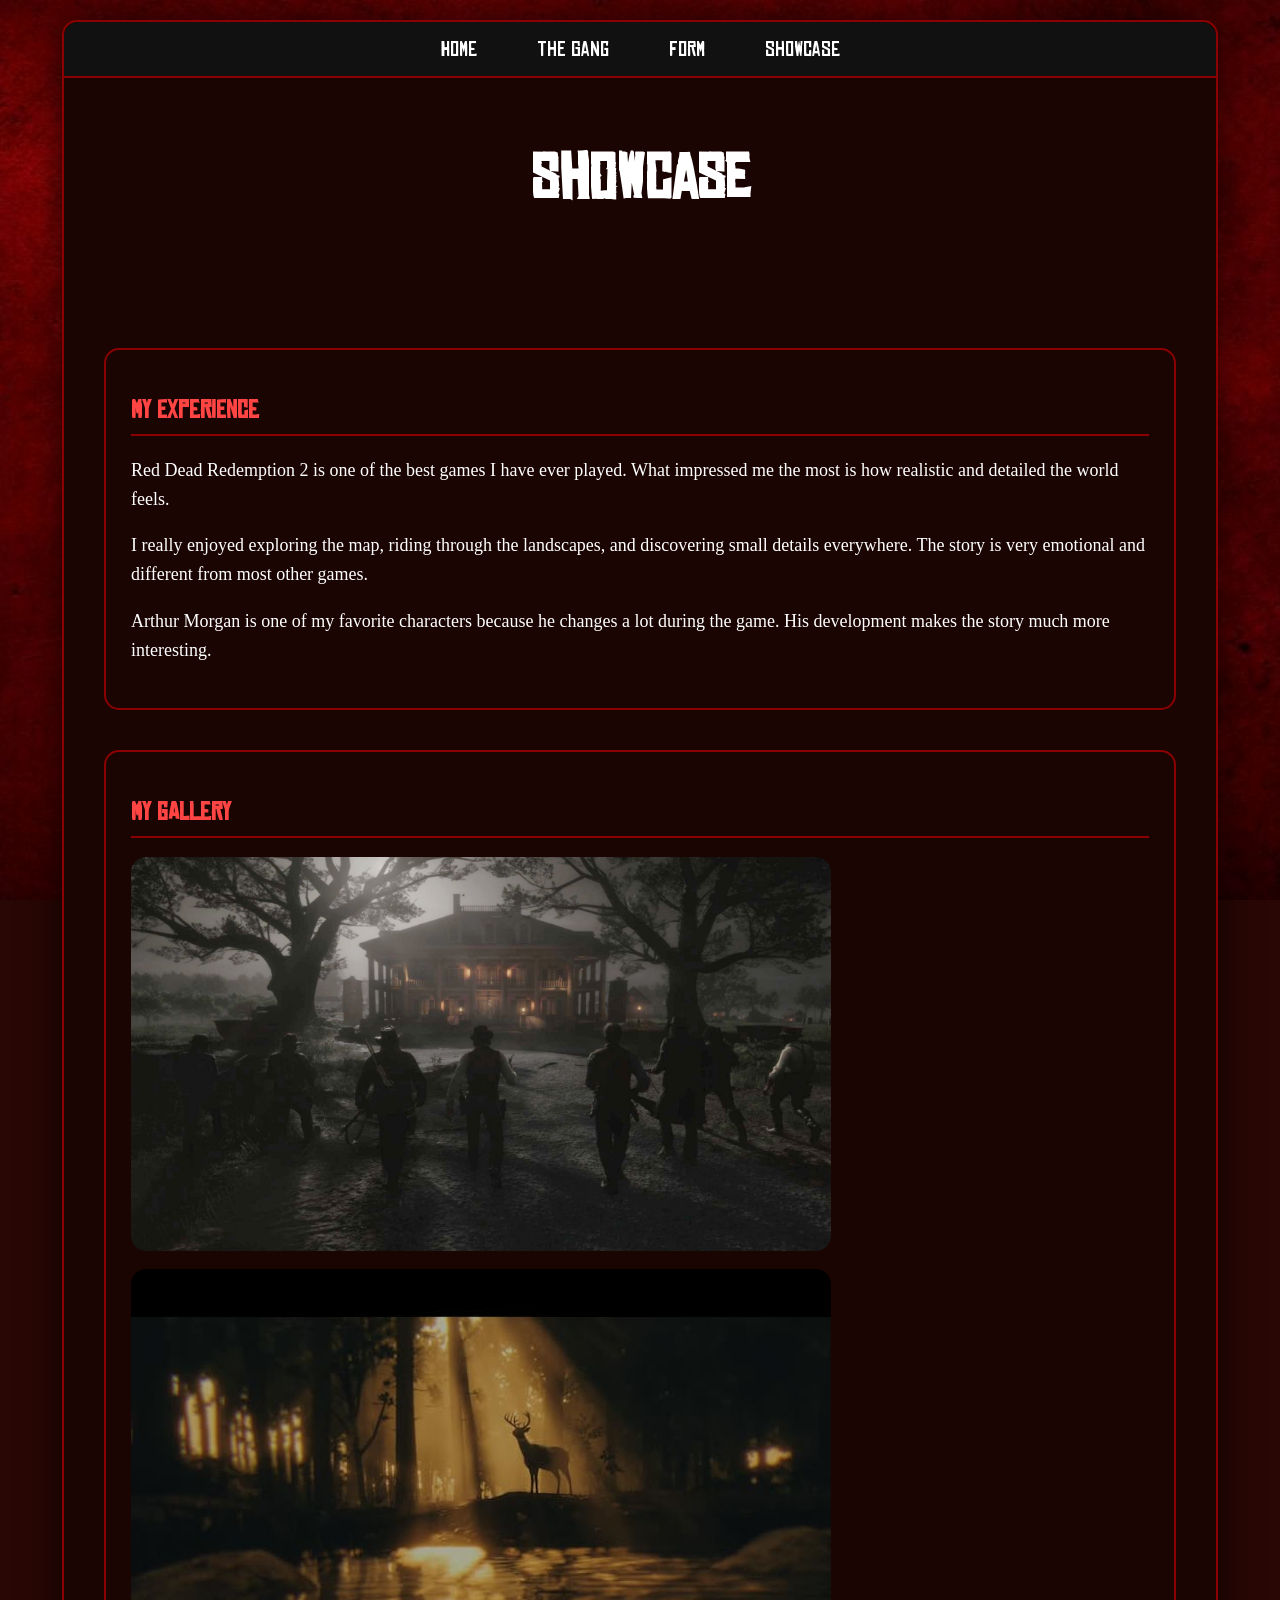
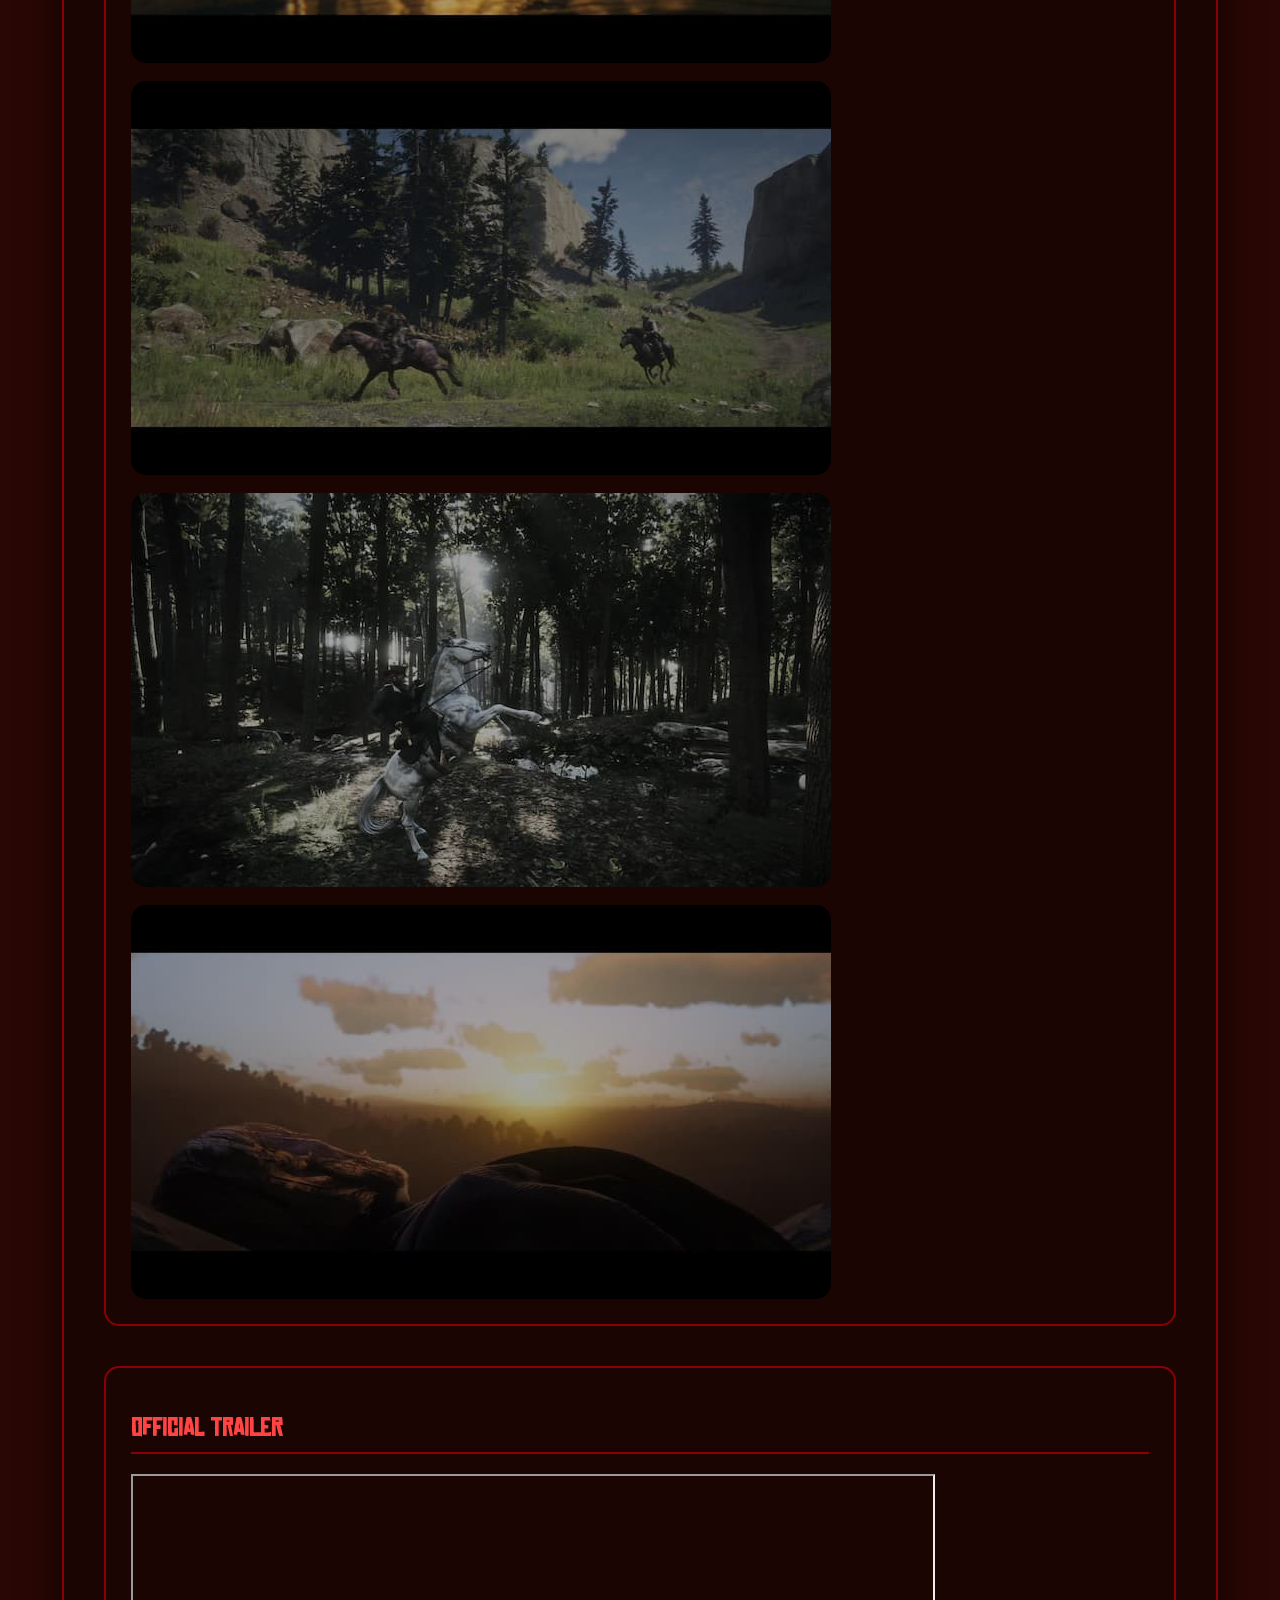
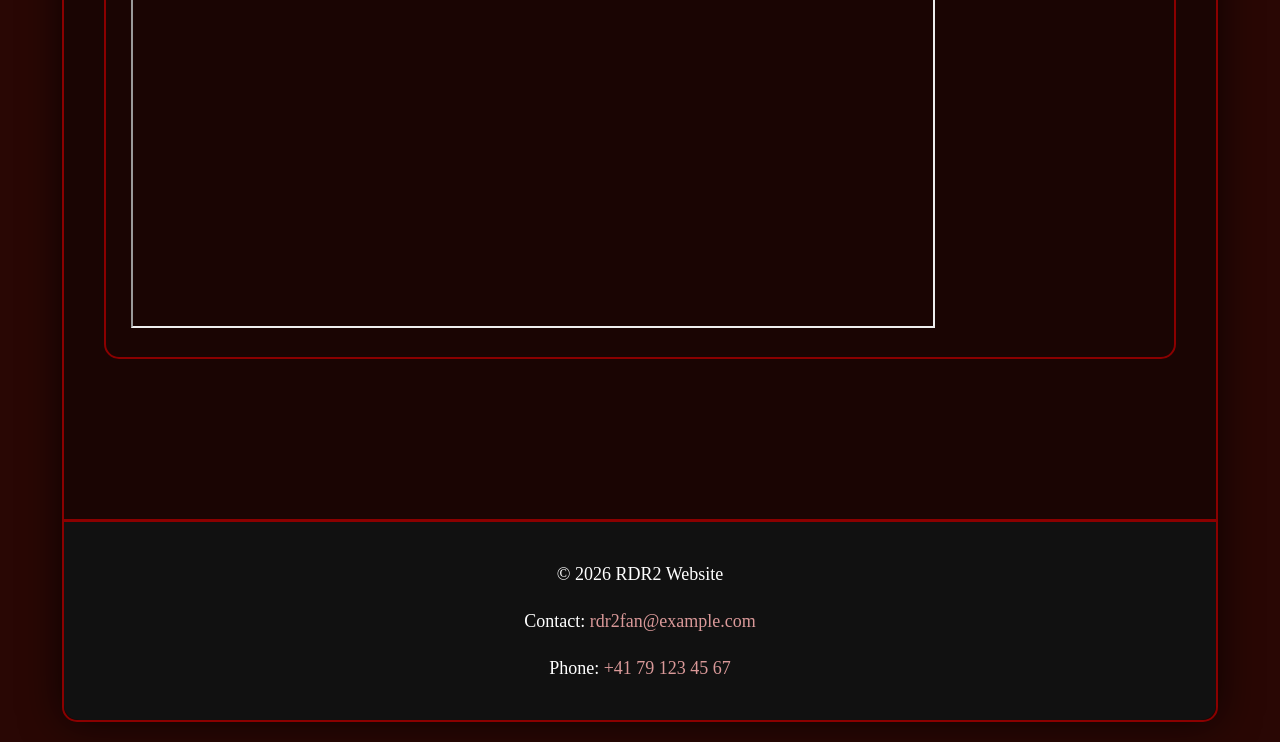
<file: showcase.html>
<!DOCTYPE html>
<html lang="en">
<head>
    <meta charset="UTF-8">
    <title>Showcase</title>
    <meta name="viewport" content="width=device-width, initial-scale=1.0">
    <link rel="stylesheet" href="css/style.css">
</head>

<body>

<div class="page-container">

<header>
    <div class="navbar">
        <a href="index.html">Home</a>
        <a href="Gang.html">The Gang</a>
        <a href="form.html">Form</a>
        <a href="showcase.html">Showcase</a>
    </div>

    <div class="header-gang">
        <h1 class="title-gang">Showcase</h1>
    </div>
</header>

<main>

    <section>
        <h2>My Experience</h2>

        <p>
            Red Dead Redemption 2 is one of the best games I have ever played. What impressed me the most is how
            realistic and detailed the world feels.
        </p>

        <p>
            I really enjoyed exploring the map, riding through the landscapes, and discovering small details everywhere.
            The story is very emotional and different from most other games.
        </p>

        <p>
            Arthur Morgan is one of my favorite characters because he changes a lot during the game. His development
            makes the story much more interesting.
        </p>

    </section>

    <section>
        <h2>My gallery</h2>

        <img loading="lazy" class="ownpics" src="img/Unbenannt-June23,2026at15.46.31.jpeg" alt="Misson Picture">

        <br>

        <img loading="lazy" class="ownpics" src="img/WhatsApp_Image_2026-06-19_at_14.21.04(4).jpg" alt="Misson Picture 1">

        <br>

        <img loading="lazy" class="ownpics" src="img/WhatsApp_Image_2026-06-19_at_14.21.04(6).jpg" alt="Misson Picture 2">

        <br>

        <img loading="lazy" class="ownpics" src="img/WhatsApp_Image_2026-06-19_at_14.21.04(5).jpg" alt="Misson Picture 3">

        <br>

        <img loading="lazy" class="ownpics" src="img/WhatsApp_Image_2026-06-19_at_14.21.04(7).jpg" alt="Misson Picture 4">
    </section>

    <section>
        <h2>Official Trailer</h2>

        <iframe
                width="800"
                height="450"
                src="https://www.youtube.com/embed/eaW0tYpxyp0"
                title="RDR2 Trailer"
                allowfullscreen>
        </iframe>
    </section>

</main>

<footer>
    <p>© 2026 RDR2 Website</p>
    <p>
        Contact:
        <a href="mailto:rdr2fan@example.com">
            rdr2fan@example.com
        </a>
    </p>
    <p>
        Phone:
        <a href="tel:+41791234567">
            +41 79 123 45 67
        </a>
    </p>
</footer>

</div>

</body>

</html>
</file>
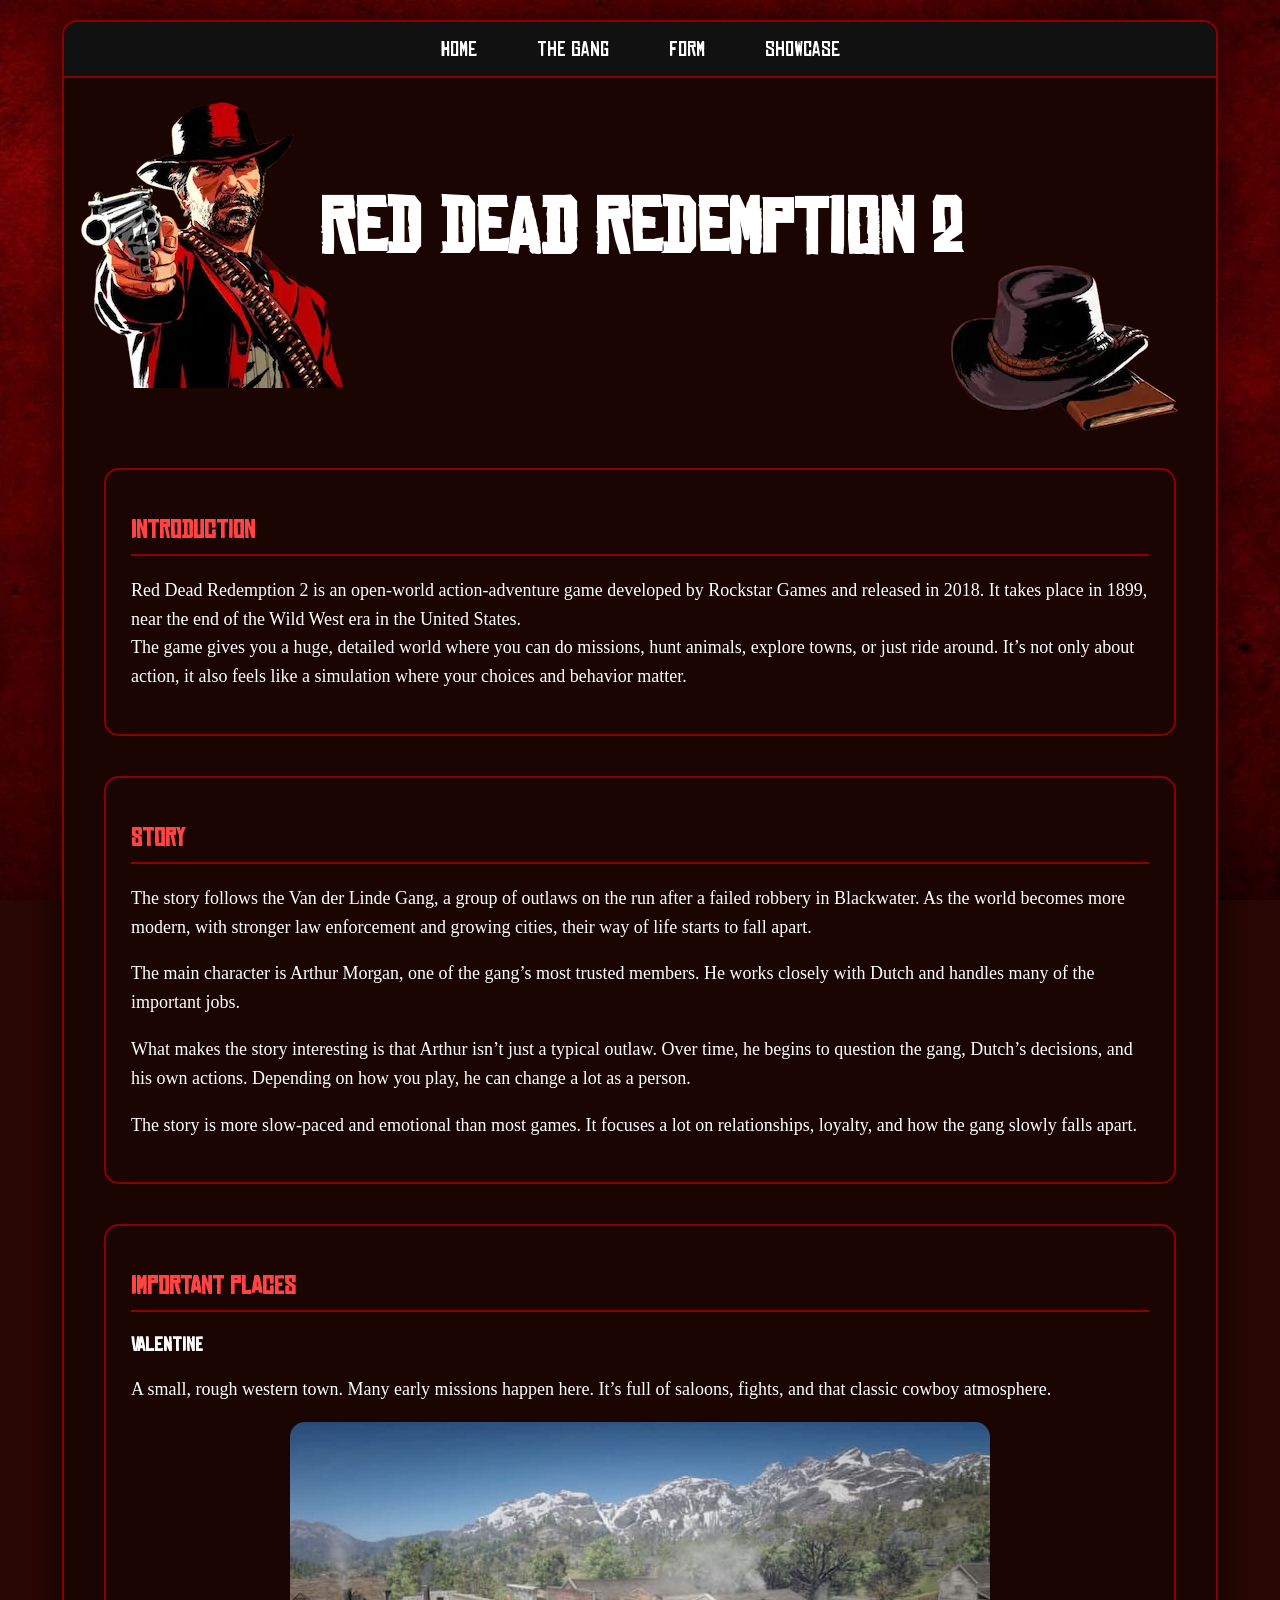
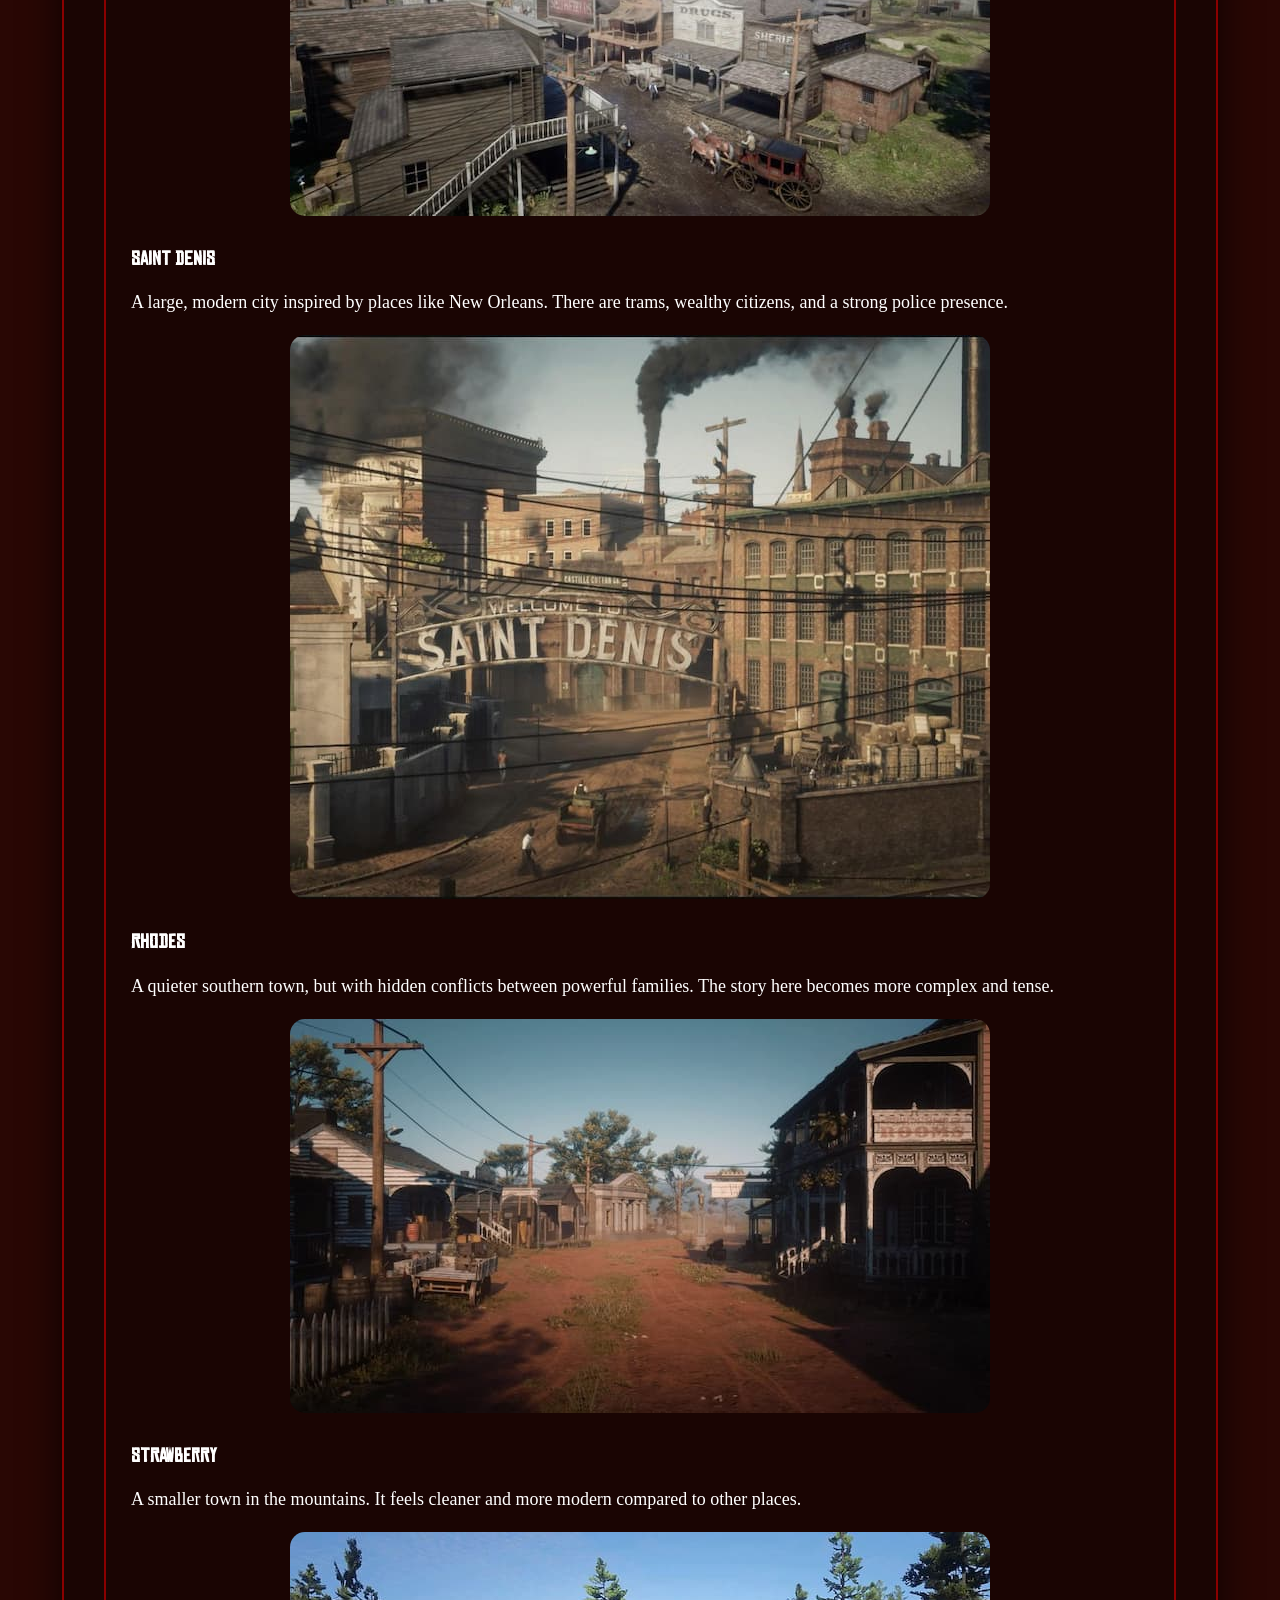
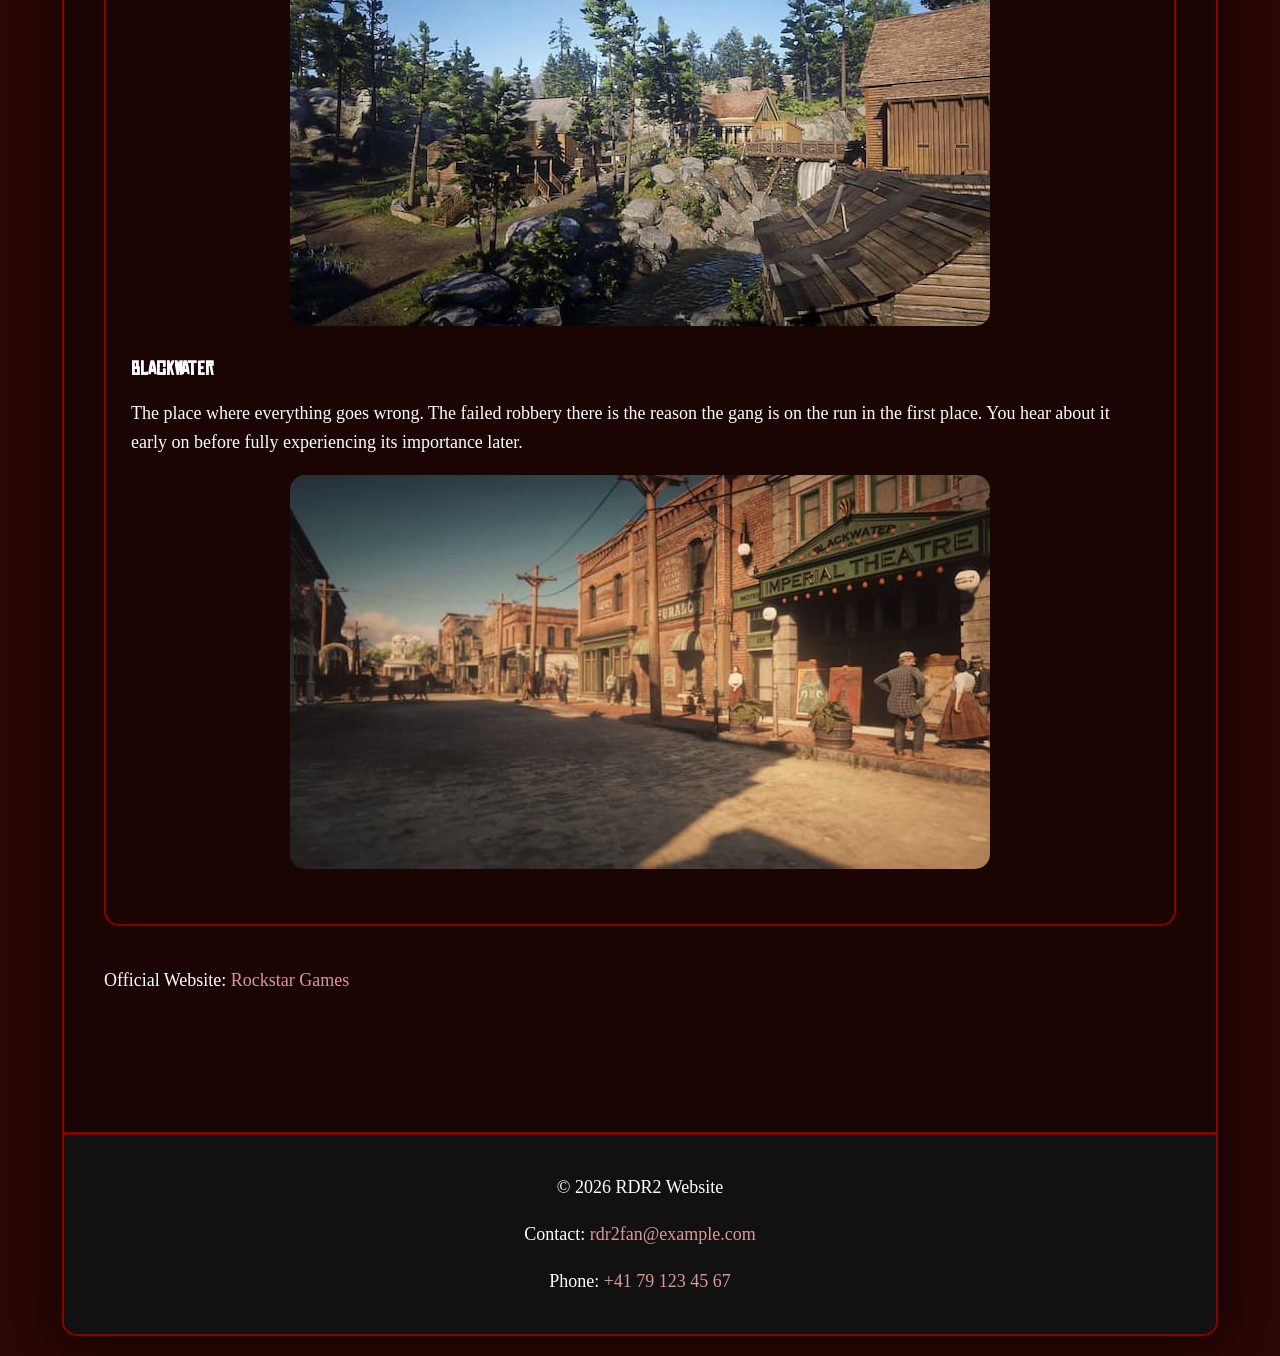
<file: Website.html>
<!DOCTYPE html>
<html lang="en">
<head>
    <meta charset="UTF-8">
    <title>RDR2</title>
    <meta name="viewport" content="width=device-width, initial-scale=1.0">
    <meta name="description" content="Red Dead Redemption 2 Fan Website">
    <link rel="stylesheet" href="css/style.css">
</head>

<body>

<div class="page-container">

<header>
    <div class="navbar">
        <a href="Website.html">Home</a>
        <a href="Gang.html">The Gang</a>
        <a href="form.html">Form</a>
        <a href="showcase.html">Showcase</a>

    </div>

    <div class="header">
        <h1 class="title">Red Dead Redemption 2</h1>
        <img loading="lazy" class="right-img" src="img/Arthur_Hat-removebg-preview.webp" alt="Arthur Hat">
        <img loading="lazy" class="left-img" src="img/Wallpaper_Arthur_Morgan___Red_Dead_Redemption_2-removebg-preview.webp"
             alt="Arthur Morgan">
    </div>
</header>

<main>

    <section>
        <h2>Introduction</h2>
        <p>
            Red Dead Redemption 2 is an open-world action-adventure game developed by Rockstar Games and released in
            2018. It takes place in 1899, near the end of the Wild West era in the United States.
            <br>
            The game gives you a huge, detailed world where you can do missions, hunt animals, explore towns, or just
            ride around. It’s not only about action, it also feels like a simulation where your choices and behavior
            matter.
        </p>
    </section>

    <section>
        <h2>Story</h2>
        <p>
            The story follows the Van der Linde Gang, a group of outlaws on the run after a failed robbery in
            Blackwater. As the world becomes more modern, with stronger law enforcement and growing cities, their way of
            life starts to fall apart.
        </p>
        <p>
            The main character is Arthur Morgan, one of the gang’s most trusted members. He works closely with Dutch and
            handles many of the important jobs.
        </p>
        <p>
            What makes the story interesting is that Arthur isn’t just a typical outlaw. Over time, he begins to
            question the gang, Dutch’s decisions, and his own actions. Depending on how you play, he can change a lot as
            a person.
        </p>
        <p>
            The story is more slow-paced and emotional than most games. It focuses a lot on relationships, loyalty, and
            how the gang slowly falls apart.
        </p>
    </section>

    <section>
        <h2>Important Places</h2>

        <h3>Valentine</h3>
        <p>A small, rough western town. Many early missions happen here. It’s full of saloons, fights, and that classic
            cowboy atmosphere.</p>

        <img loading="lazy" class="places" src="img/Valentine.jpg" alt="Valentine">

        <h3>Saint Denis</h3>
        <p>A large, modern city inspired by places like New Orleans. There are trams, wealthy citizens, and a strong
            police presence.</p>

        <img loading="lazy" class="places" src="img/Saint_denis.jpg" alt="Saint Denis">

        <h3>Rhodes</h3>
        <p>A quieter southern town, but with hidden conflicts between powerful families. The story here becomes more
            complex and tense.</p>

        <img loading="lazy" class="places" src="img/rhodes.jpg" alt="Rhodes">

        <h3>Strawberry</h3>
        <p>A smaller town in the mountains. It feels cleaner and more modern compared to other places.</p>

        <img loading="lazy" class="places" src="img/Strawberry.jpg" alt="Strawberry">

        <h3>Blackwater</h3>
        <p>The place where everything goes wrong. The failed robbery there is the reason the gang is on the run in the
            first place. You hear about it early on before fully experiencing its importance later.</p>

        <img loading="lazy" class="places" src="img/Blackwater.jpg" alt="Blackwater">

    </section>

    <p>
        Official Website:
        <a href="https://www.rockstargames.com/reddeadredemption2"
           target="_blank">
            Rockstar Games
        </a>
    </p>

</main>

<footer>
    <p>© 2026 RDR2 Website</p>
    <p>
        Contact:
        <a href="mailto:rdr2fan@example.com">
            rdr2fan@example.com
        </a>
    </p>
    <p>
        Phone:
        <a href="tel:+41791234567">
            +41 79 123 45 67
        </a>
    </p>
</footer>

</div>

</body>

</html>
</file>
<file: css/style.css>
:root {
    --background: #290704;
    --dark: #111;
    --primary: #8b0000;
    --primary-light: #ff4444;
    --input-bg: #2d0b08;
    --text: white;
}

@font-face {
    font-family: 'rdr2';
    src: url("fonts/chinese rocks rg.ttf");
}

/* GENERAL */
body {
    background-image: url("../img/6c818f0cd3447dddd6fee743d5668ea8.jpg");
    background-size: cover;
    background-position: center;
    background-attachment: fixed;
    background-repeat: no-repeat;
    background-color: var(--background);
    margin: 0;
    color: var(--text);
}

/* NAVBAR */
.navbar {
    background-color: var(--dark);
    border-top-right-radius: 15px;
    border-top-left-radius: 15px;
    overflow: hidden;
    padding: 15px;
    text-align: center;

    display: flex;
    justify-content: center;
    gap: 20px;

    position: sticky;
    top: 0;
    z-index: 1000;

    border-bottom: 2px solid var(--primary);
}

.navbar a {
    color: var(--text);
    text-decoration: none;
    margin: 0 20px;
    font-size: 20px;
    font-family: rdr2, serif;
    transition: 0.3s;
}

.navbar a:hover {
    color: var(--primary-light);
}

a {
    color: #da9999;
    text-decoration: none;
}

a:visited {
    color: #d06565;
}

a:hover {
    color: var(--primary-light);
}

a:active {
    color: var(--primary);
}

/* STARTSEITE HEADER */
.header {
    position: relative;
    height: 320px;
}

/* GANG HEADER */
.header-gang {
    position: relative;
    height: 200px;
}

.title {
    font-size: 75px;
    font-family: rdr2, serif;
    text-align: center;
    margin: 0;
    line-height: 300px;
    color: var(--text);
}

.title-gang {
    font-size: 60px;
    font-family: rdr2, serif;
    text-align: center;
    margin: 0;
    line-height: 200px;
    color: var(--text);
}

.left-img {
    position: absolute;
    top: 10px;
    left: 10px;
    height: 300px;
}

.right-img {
    position: absolute;
    top: 1px;
    right: 10px;
    height: 400px;
}

article img {
    width: 180px;
    float: left;
    margin-right: 20px;
    border-radius: 10px;
}

article {
    background-color: var(--input-bg);
    border: 2px solid var(--primary);
    border-radius: 15px;
    padding: 15px;
    margin-bottom: 20px;

    transition: 0.3s;
    overflow: hidden;
}

article:hover {
    transform: translateY(-5px);
    box-shadow: 0 0 15px rgba(255,68,68,0.5);
}

.places {
    width: 100%;
    max-width: 700px;
    display: block;
    margin: 15px auto 30px auto;
    border-radius: 15px;
    transition: 0.3s;
}

.places:hover {
    transform: scale(1.02);
}

iframe {
    max-width: 100%;
}

.ownpics {
    width: 100%;
    max-width: 700px;
    display: block;
    border-radius: 15px;
    transition: 0.3s;
}

.ownpics:hover {
    transform: scale(1.02);
}

.profile {
    overflow: hidden;
}

.profile ul {
    margin-top: 10px;
    padding-left: 20px;
}

.profile li {
    margin-bottom: 5px;
}

/* CONTENT alle Seiten */
main {
    margin: 30px 0;
    padding: 40px;
}

.page-container {
    display: grid;
    grid-template-rows: auto 1fr auto;

    width: 90%;
    max-width: 1400px;
    min-height: 100vh;

    margin: 20px auto;

    background-color: #1a0503;
    border: 2px solid var(--primary);
    border-radius: 15px;
    box-shadow: 0 0 40px rgba(0,0,0,0.7);
}

section {
    margin-bottom: 40px;
    padding: 25px;
    background-color: #1a0503;
    border: 2px solid var(--primary);
    border-radius: 15px;
}

footer {
    background-color: var(--dark);
    border-top: 3px solid var(--primary);
    text-align: center;
    padding: 20px;
    margin-top: 50px;
    border-bottom-right-radius: 15px;
    border-bottom-left-radius: 15px;
}

p {
    font-size: 18px;
    line-height: 1.6;
}

h1, h2, h3 {
    font-family: rdr2, serif;
}

h2 {
    color: var(--primary-light);
    border-bottom: 2px solid var(--primary);
    padding-bottom: 10px;
}

/* FORMULAR */
form {
    background-color: #1a0503;
    padding: 30px;
    border: 3px solid var(--primary);
    border-radius: 10px;
    margin-bottom: 50px;
}

fieldset {
    border: 2px solid var(--primary);
    padding: 20px;
    margin-bottom: 20px;
}

legend {
    font-family: rdr2, serif;
    font-size: 25px;
    color: var(--primary-light);
    padding: 0 10px;
}

label {
    display: inline-block;
    margin-bottom: 8px;
    font-size: 18px;
}

input,
textarea,
select {
    width: 100%;
    padding: 10px;
    margin-top: 5px;
    margin-bottom: 15px;
    border: 2px solid #444;
    border-radius: 5px;
    background-color: var(--input-bg);
    color: var(--text);
    font-size: 16px;
    box-sizing: border-box;
}

textarea {
    resize: vertical;
}

input:focus,
textarea:focus,
select:focus {
    border-color: var(--primary-light);
    outline: none;
}

input[type="radio"],
input[type="checkbox"] {
    width: auto;
    margin-right: 5px;
}

input[type="submit"] {
    background-color: var(--primary);
    color: var(--text);
    font-family: rdr2, serif;
    font-size: 22px;
    border: none;
    padding: 15px 25px;
    cursor: pointer;
    transition: 0.3s;
    width: auto;
}

input[type="submit"]:hover {
    background-color: var(--primary-light);
}

input[readonly] {
    background-color: #555;
}

input:disabled {
    background-color: #222;
    color: #777;
}

/* Tablet */
@media (max-width: 900px) {

    .title {
        font-size: 50px;
    }

    .left-img,
    .right-img {
        display: none;
    }
}

/* Smartphone */
@media (max-width: 600px) {

    .navbar {
        flex-direction: column;
        gap: 10px;
    }

    .title,
    .title-gang {
        font-size: 35px;
    }
}
</file>
